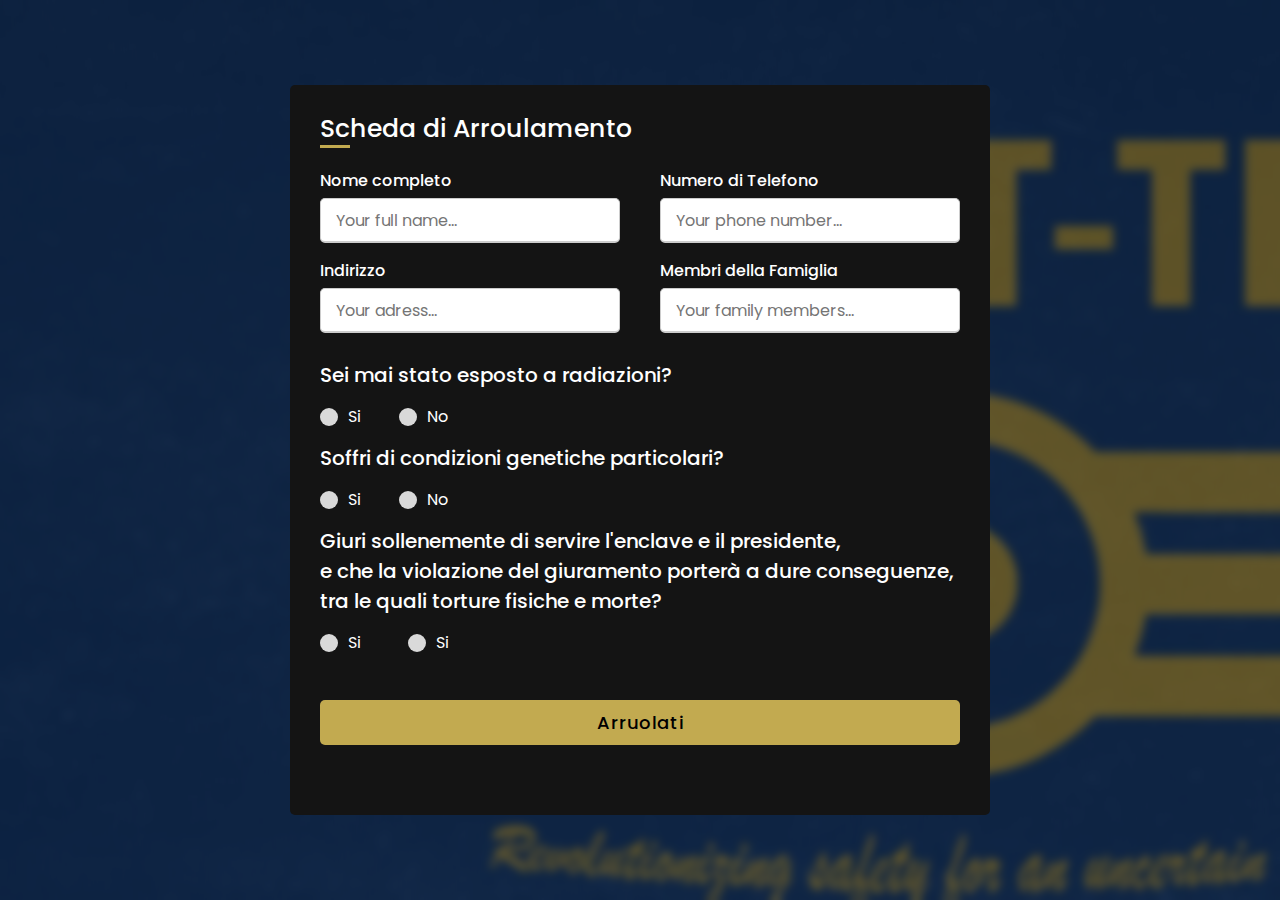
<file: arruolamento/arruolamento.html>
<!DOCTYPE html>
<html lang="en">

<head>
    <meta charset="UTF-8">
    <meta http-equiv="X-UA-Compatible" content="IE=edge">
    <meta name="viewport" content="width=device-width, initial-scale=1.0">
    <title>CHELONI - Arroulamento</title>
    <link rel="stylesheet" href="./arruolamento.css">
    <link rel="shortcut icon" href="../Screenshot (81).png" type="image/x-icon">
</head>

<body>

    <div class="container">
        <div class="title">Scheda di Arroulamento</div>
        <form action="#">
            <div class="user-details">
                <div class="input-box">
                    <span class="details">Nome completo</span>
                    <input type="text" placeholder="Your full name..." required>
                </div>
                <div class="input-box">
                    <span class="details">Numero di Telefono</span>
                    <input type="text" placeholder="Your phone number..." required>
                </div>
                <div class="input-box">
                    <span class="details">Indirizzo</span>
                    <input type="text" placeholder="Your adress..." required>
                </div>
                <div class="input-box">
                    <span class="details">Membri della Famiglia</span>
                    <input type="text" placeholder="Your family members..." required>
                </div>
            </div>
            <div class="question-section">
                <input type="radio" name="question1" id="dot-1">
                <input type="radio" name="question1" id="dot-2">
                <span class="question-title">Sei mai stato esposto a radiazioni?</span>
                <div class="radios">
                    <label for="dot-1">
                        <span class="dot one"></span>
                        <span class="answer">Si</span>
                    </label>
                    <label for="dot-2">
                        <span class="dot two"></span>
                        <span class="answer">No</span>
                    </label>
                </div>
                <input type="radio" name="question2" id="dot-3">
                <input type="radio" name="question2" id="dot-4">
                <span class="question-title">Soffri di condizioni genetiche particolari?</span>
                <div class="radios">
                    <label for="dot-3">
                        <span class="dot three"></span>
                        <span class="answer">Si</span>
                    </label>
                    <label for="dot-4">
                        <span class="dot four"></span>
                        <span class="answer">No</span>
                    </label>
                </div>
                <input type="radio" name="question3" id="dot-5">
                <input type="radio" name="question3" id="dot-6">
                <span class="question-title">Giuri sollenemente di servire l'enclave e il presidente, 
                    <br> e che la violazione del giuramento porterà a dure conseguenze, 
                    <br> tra le quali torture fisiche e morte?</span>
                <div class="radios">
                    <label for="dot-5">
                        <span class="dot five"></span>
                        <span class="answer">Si</span>
                    </label>
                    <label for="dot-6">
                        <span class="dot six"></span>
                        <span class="answer">Si</span>
                    </label>
                </div>
            </div>
            <div class="button">
                <input type="submit" value="Arruolati">
            </div>
        </form>
    </div>

</body>

</html>
</file>
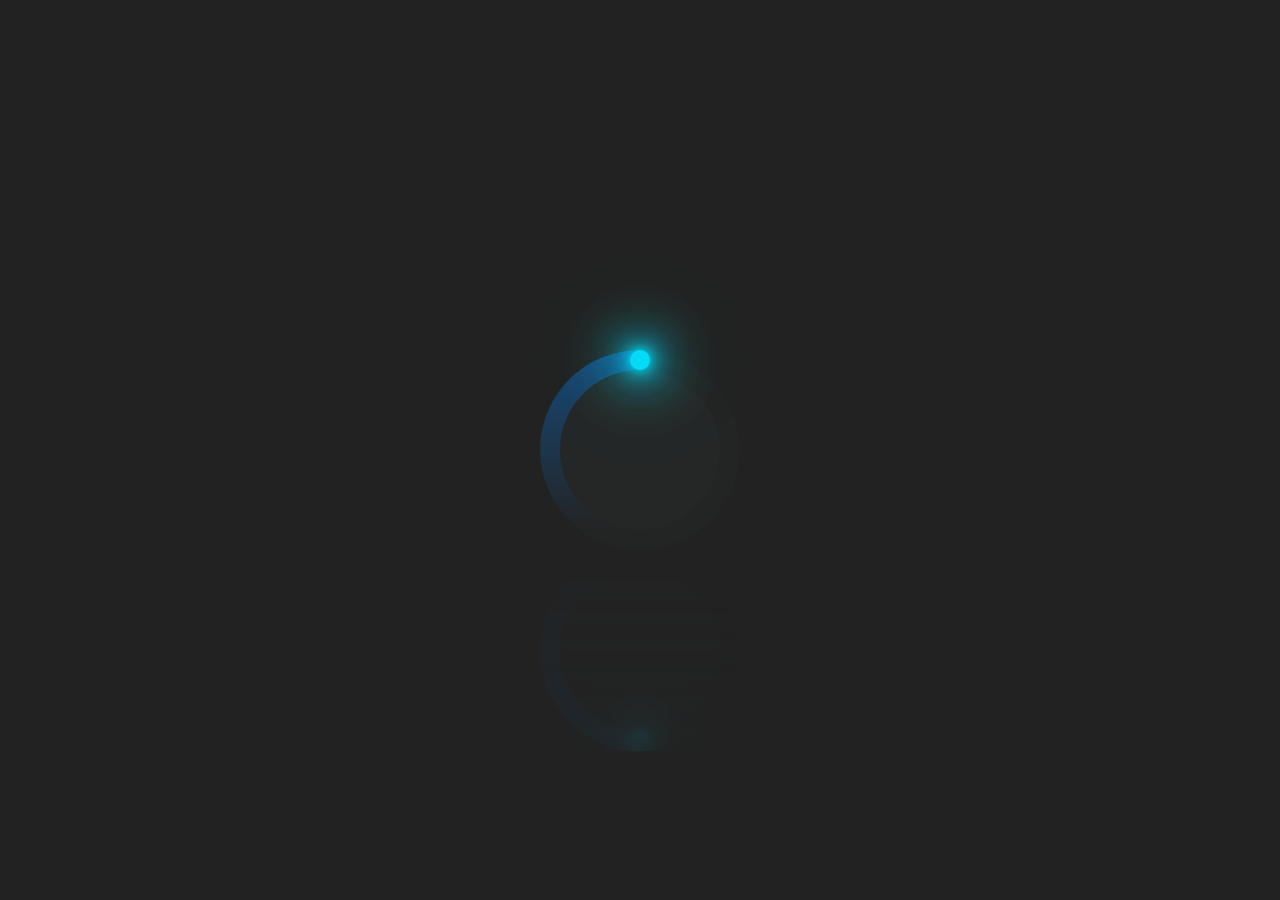
<file: contact/contactload.html>
<!DOCTYPE html>
<html lang="en">

<head>
    <meta charset="UTF-8">
    <meta http-equiv="X-UA-Compatible" content="IE=edge">
    <meta name="viewport" content="width=device-width, initial-scale=1.0">
    <title>CHELONI - Contact</title>
    <link rel="stylesheet" href="./contactload.css" />
    <link rel="shortcut icon" href="../Screenshot (81).png" type="image/x-icon">
</head>

<body>

    <script>
        setTimeout(function() {
            window.location.href = "./contact.html";
        }, 3000);
    </script>

    <div class="container">
        <div class="loader">
            <span></span>
        </div>
    </div>

</body>

</html>
</file>
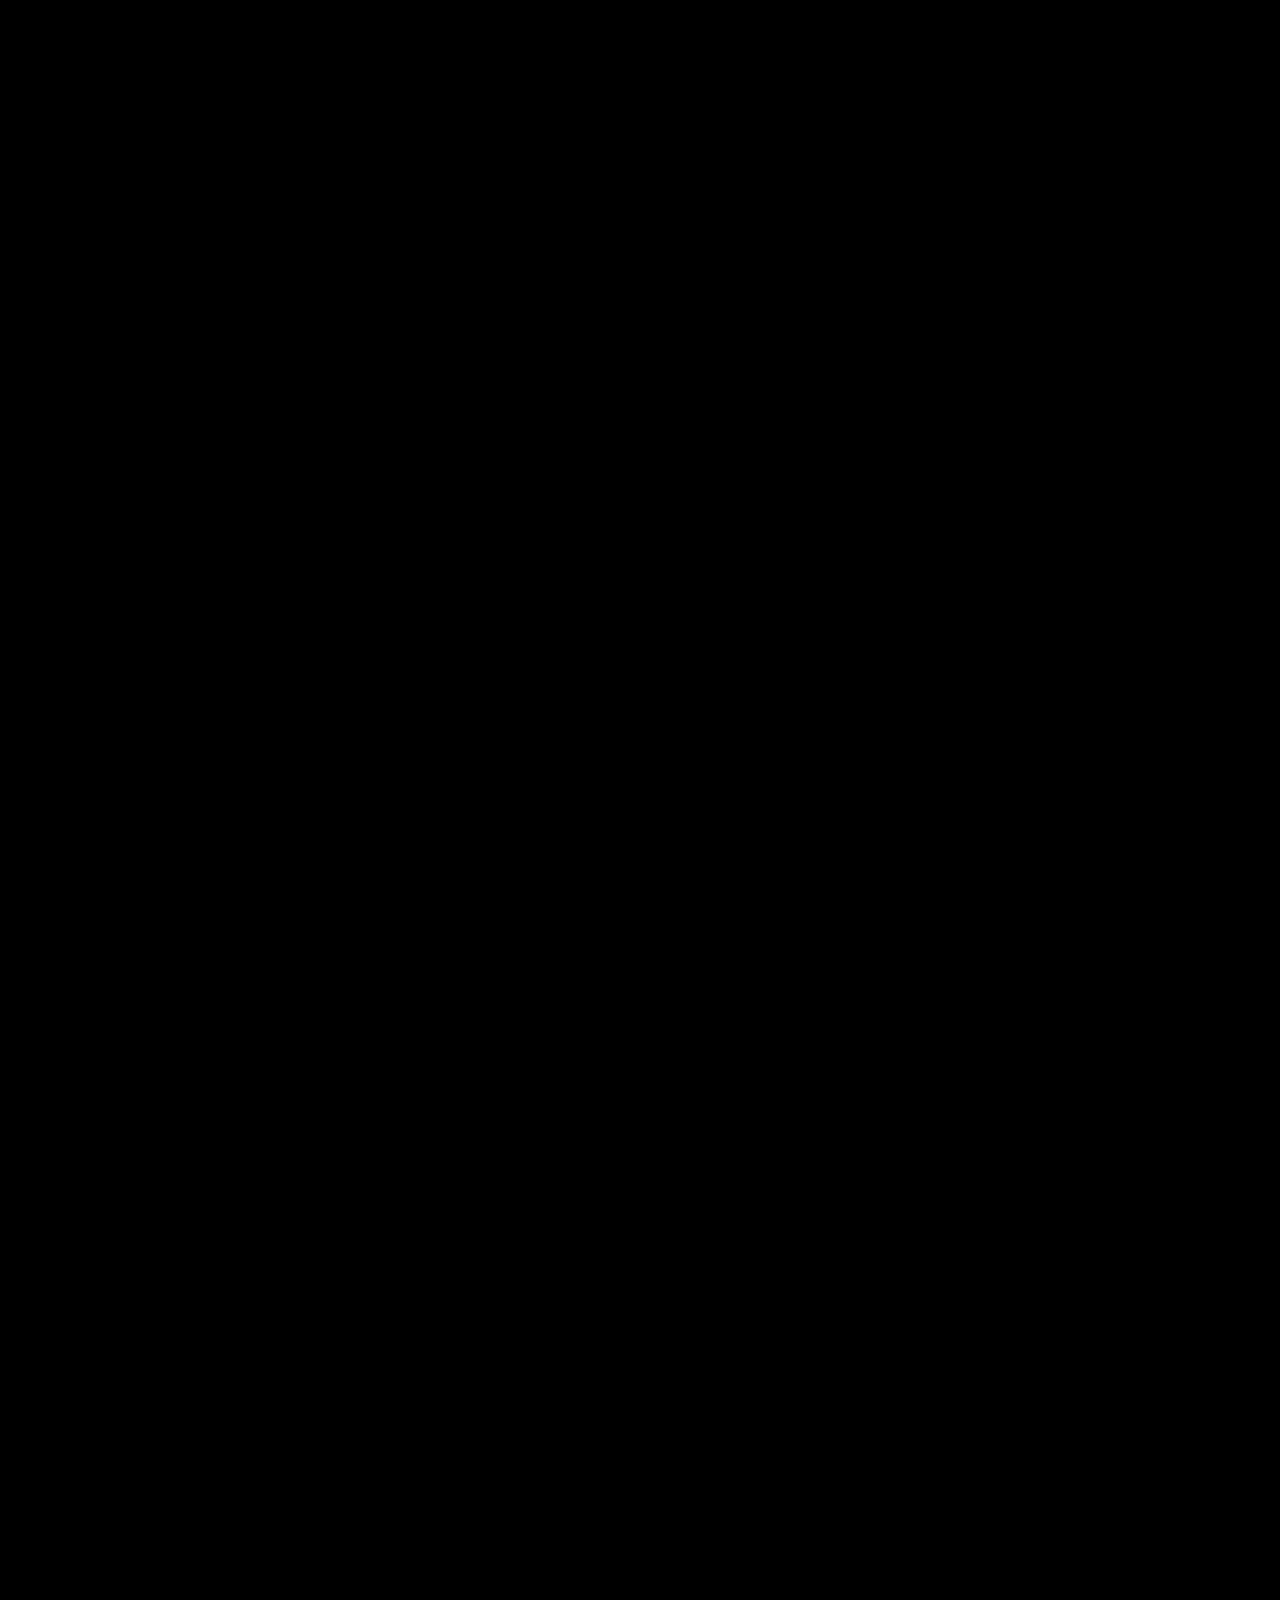
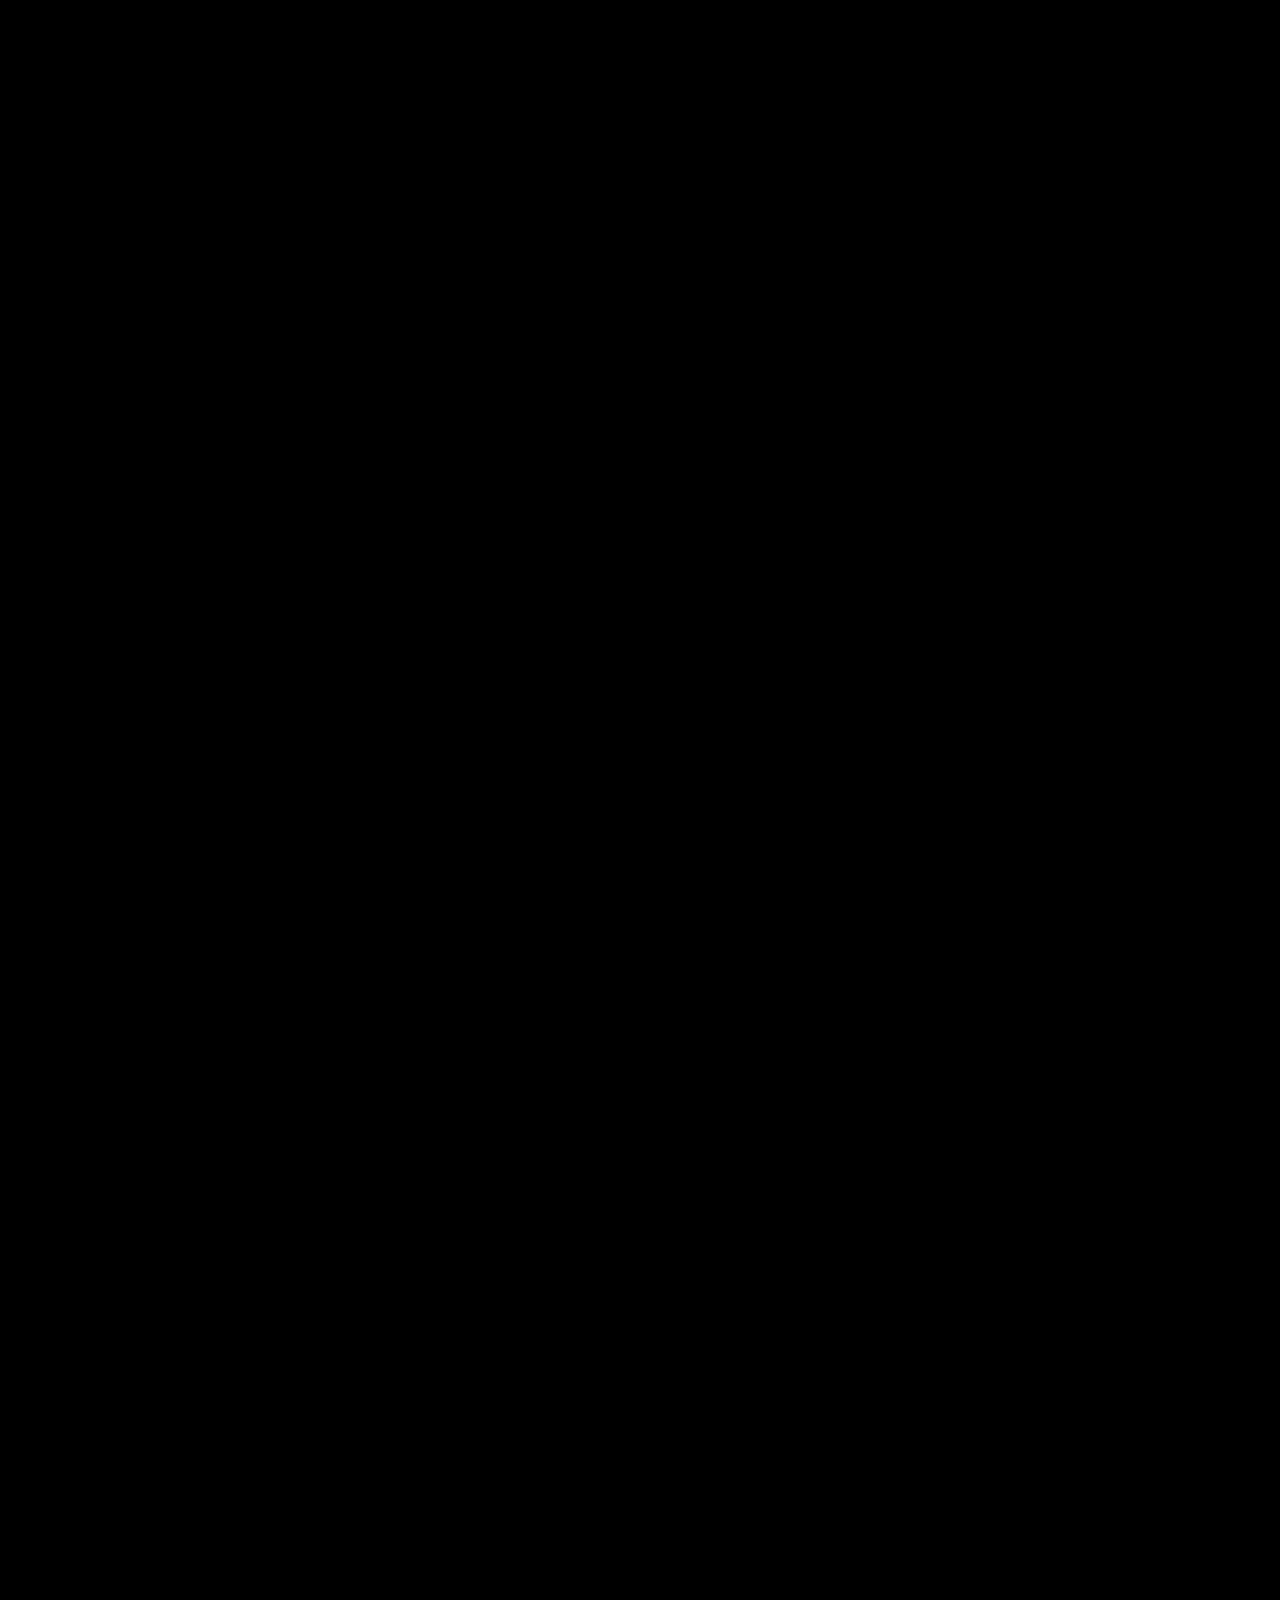
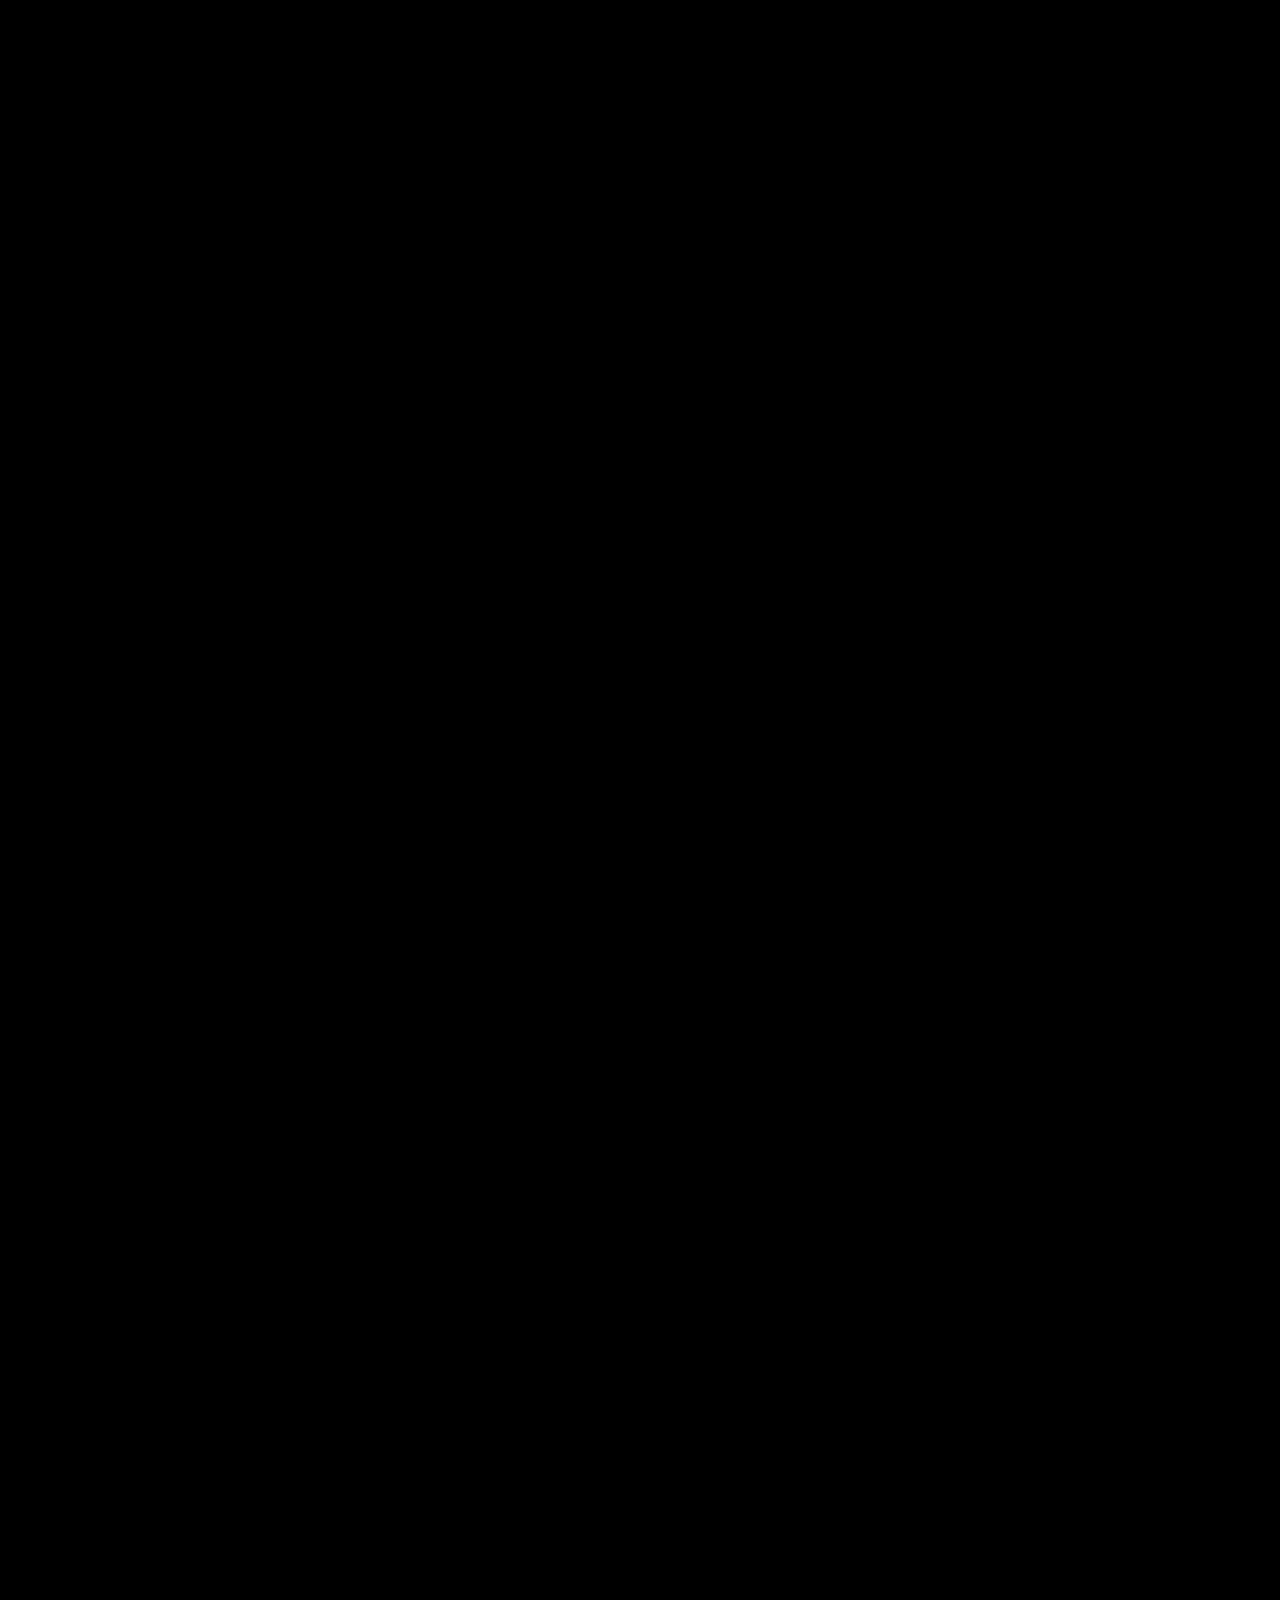
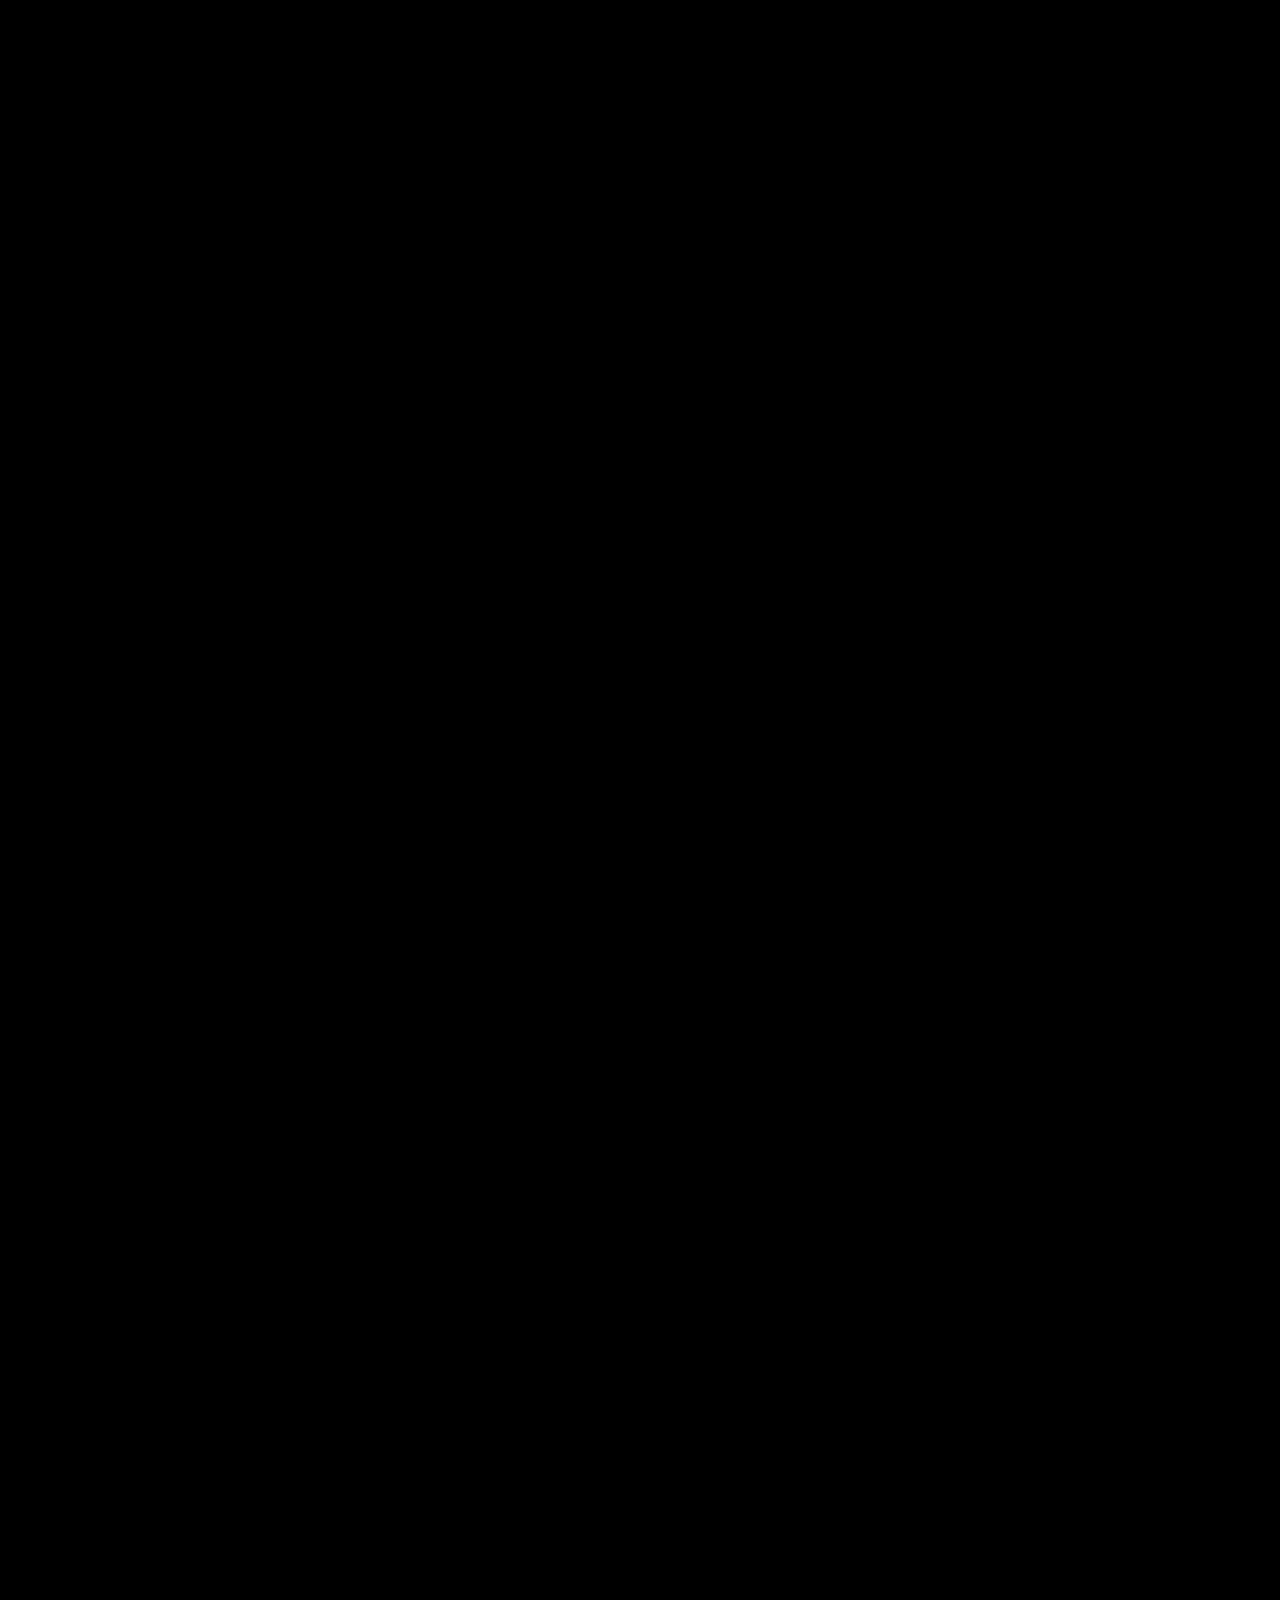
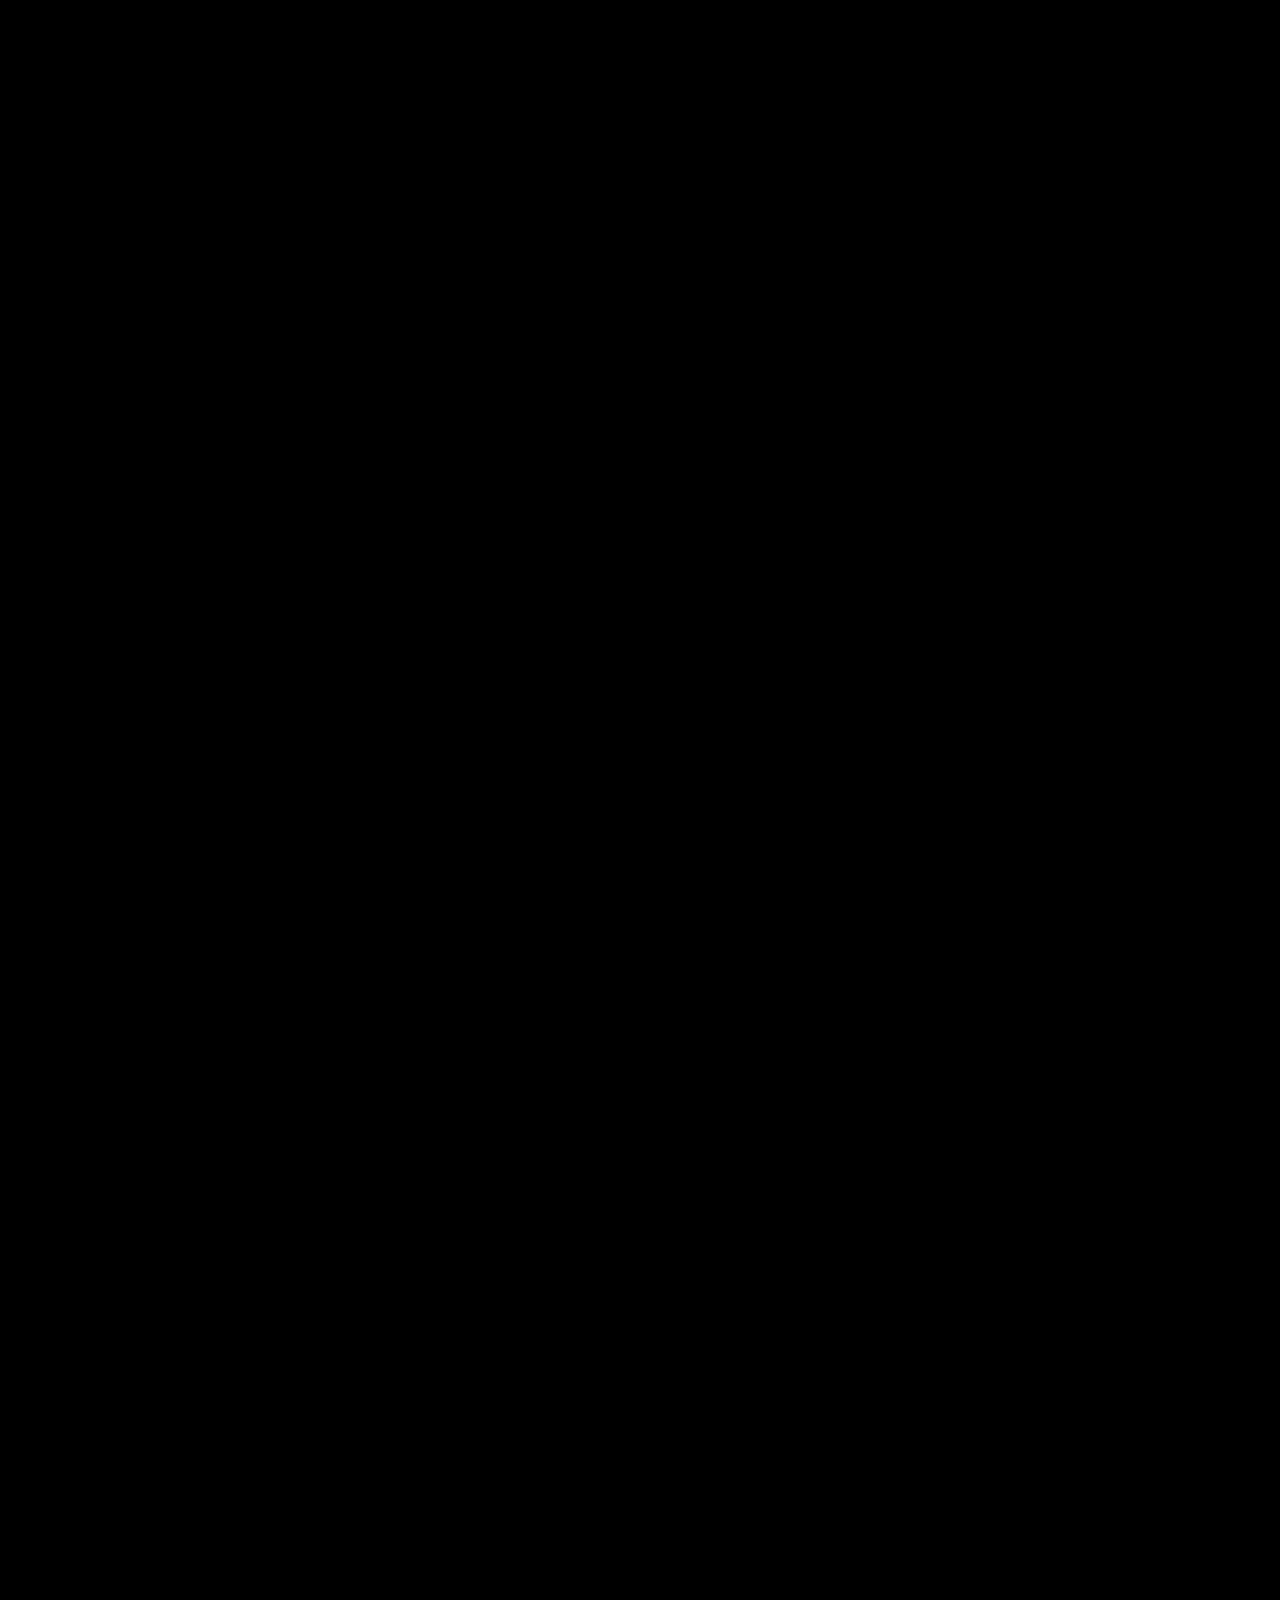
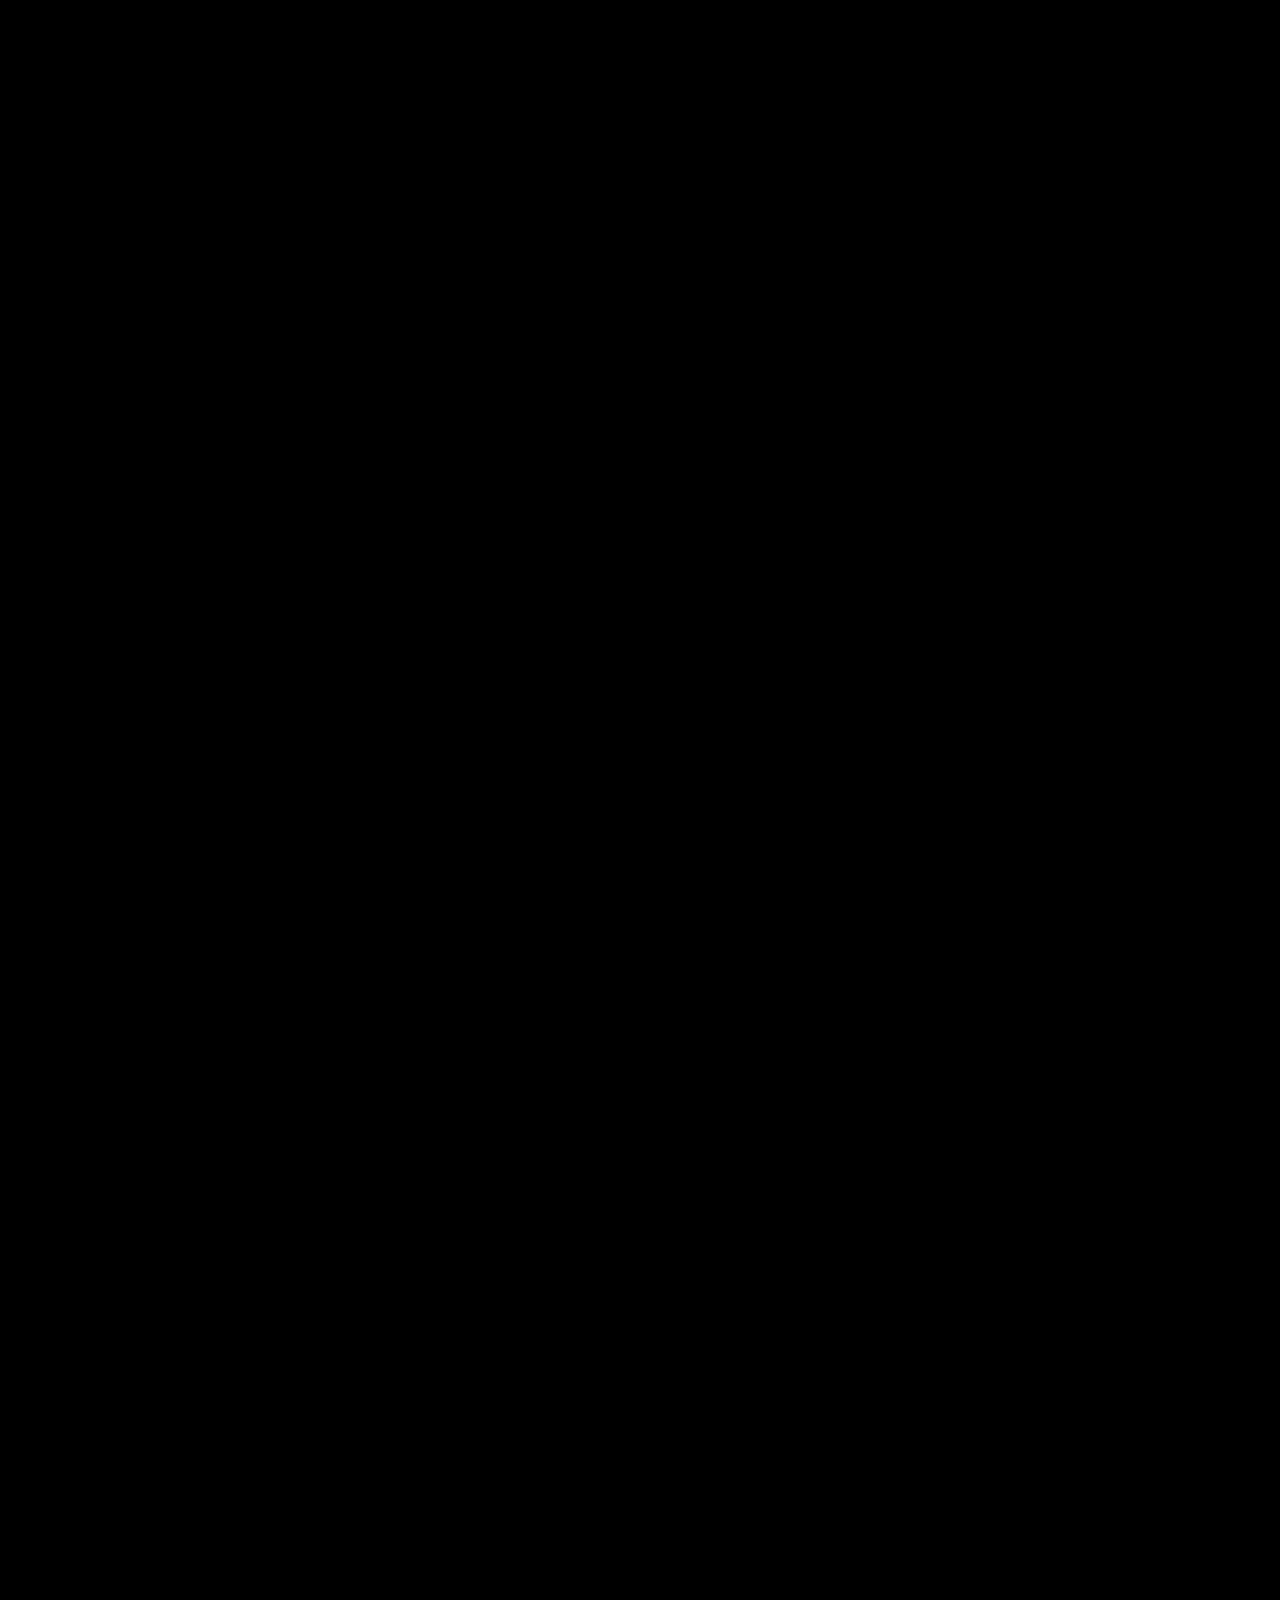
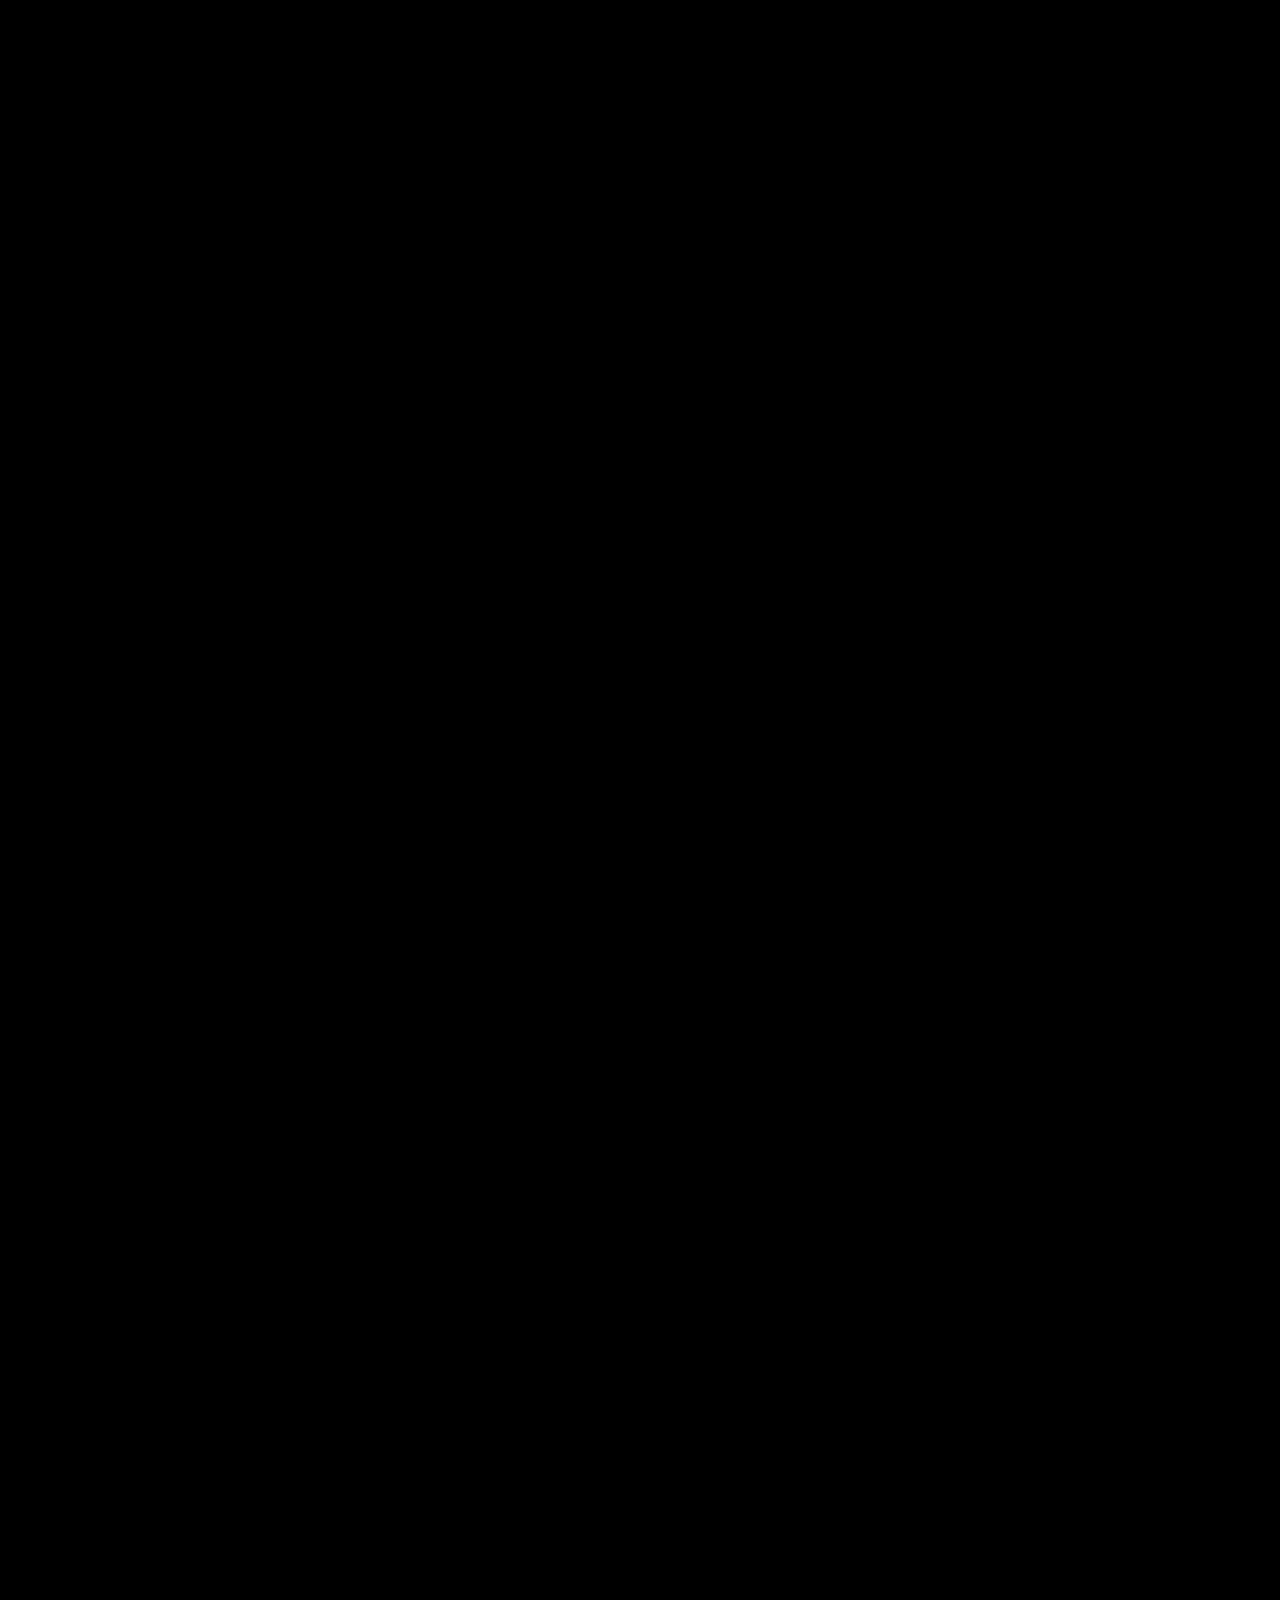
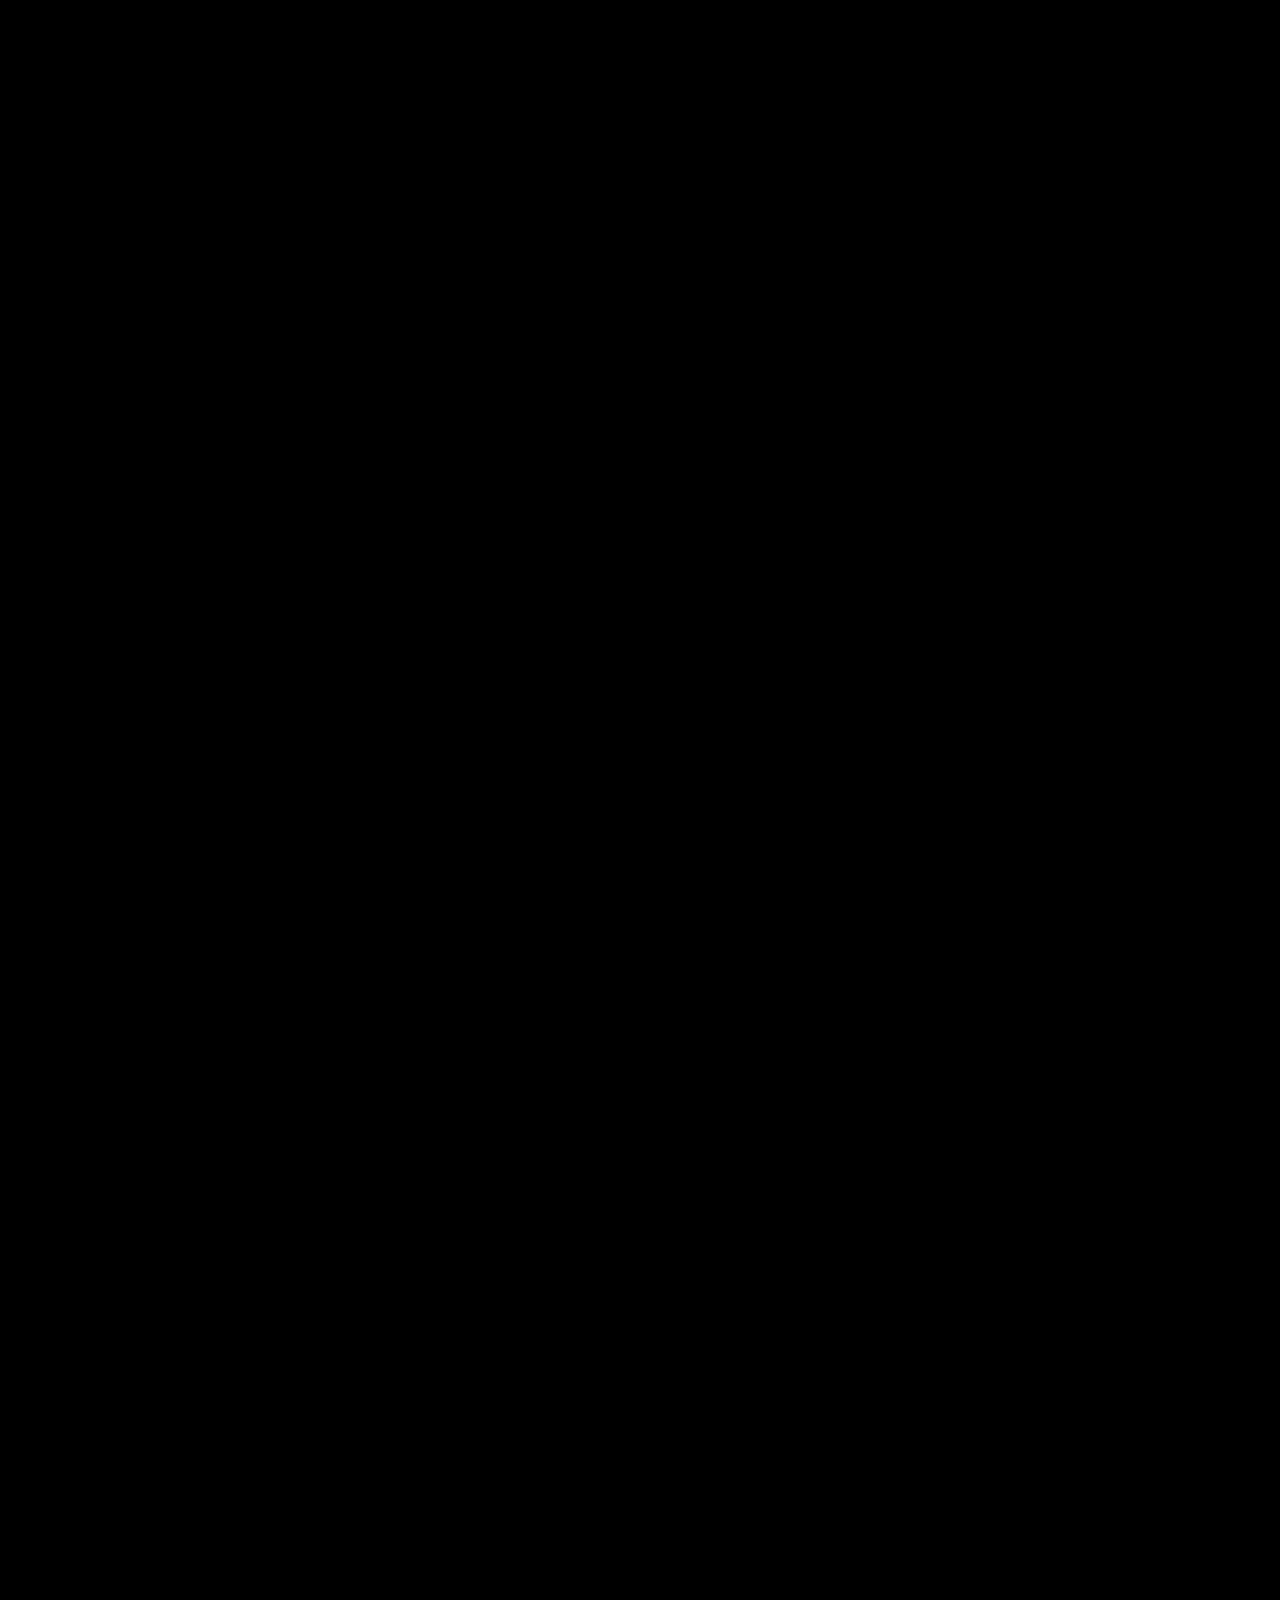
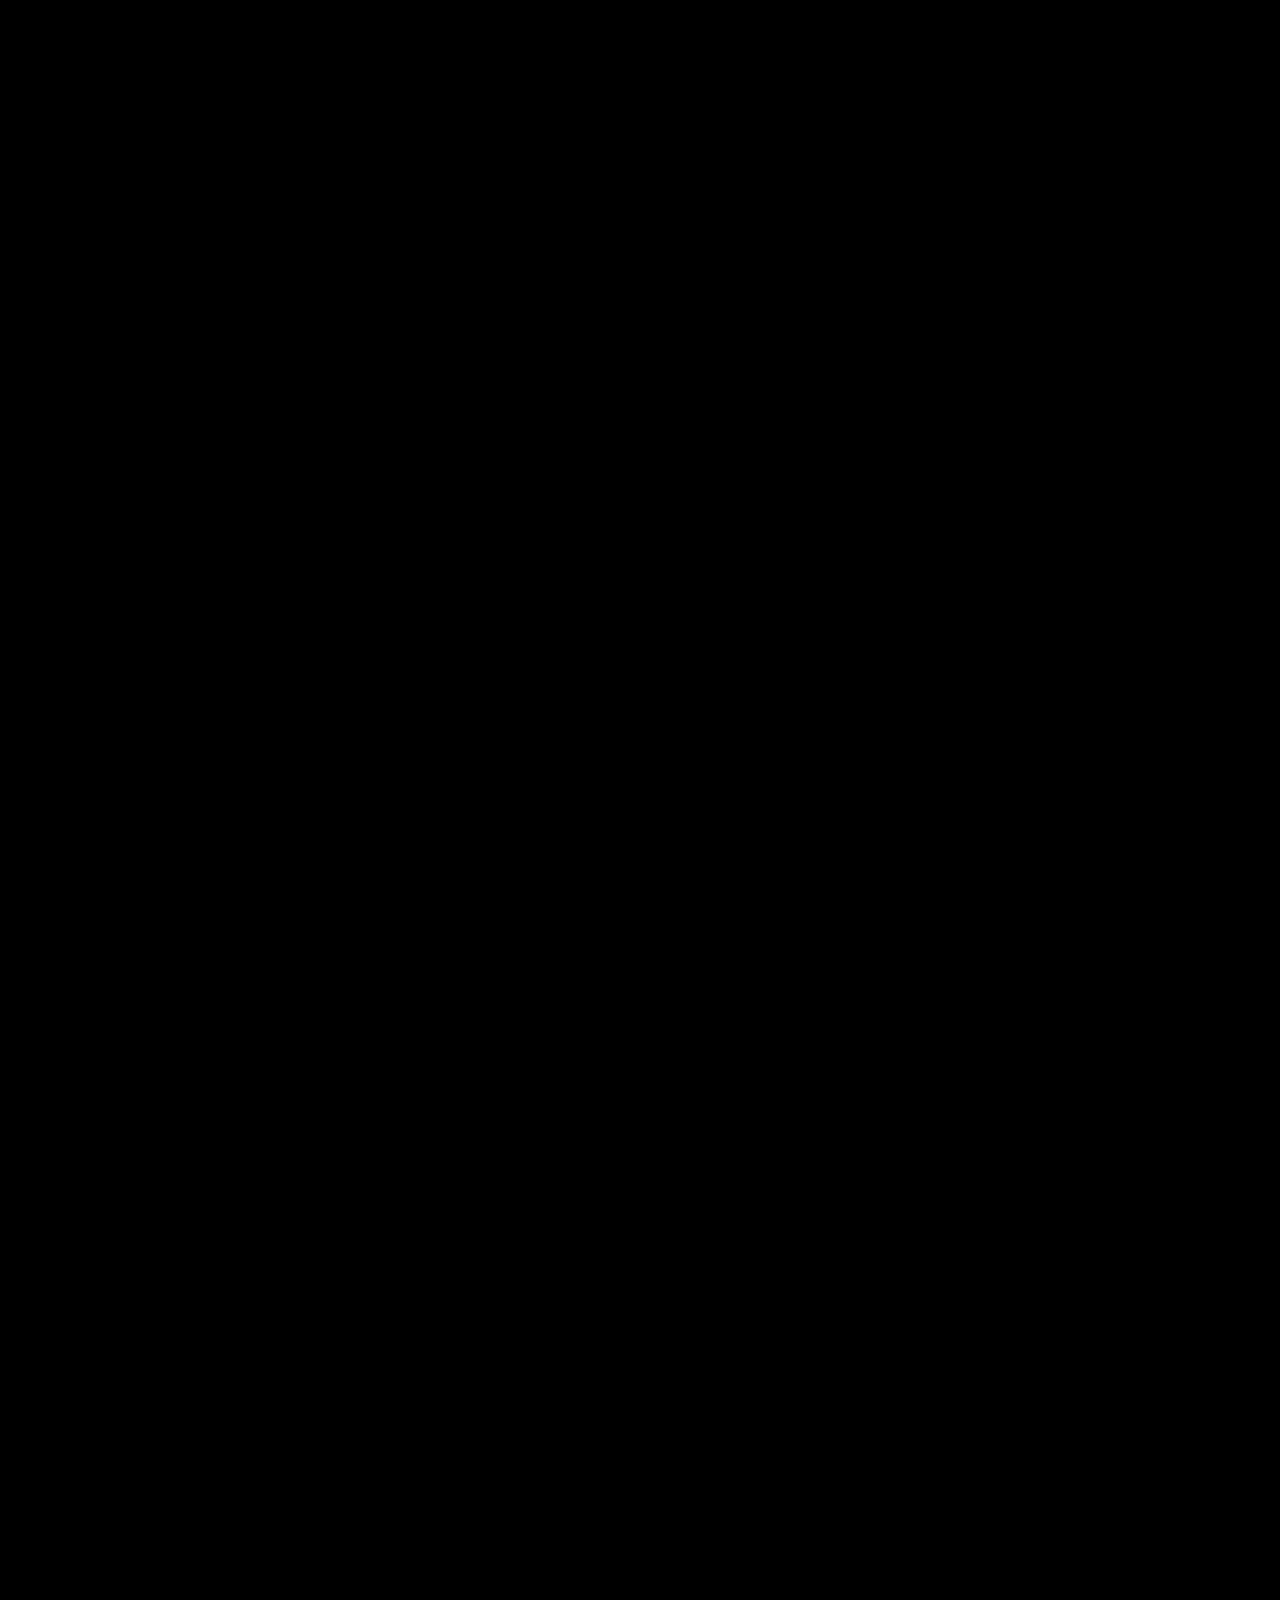
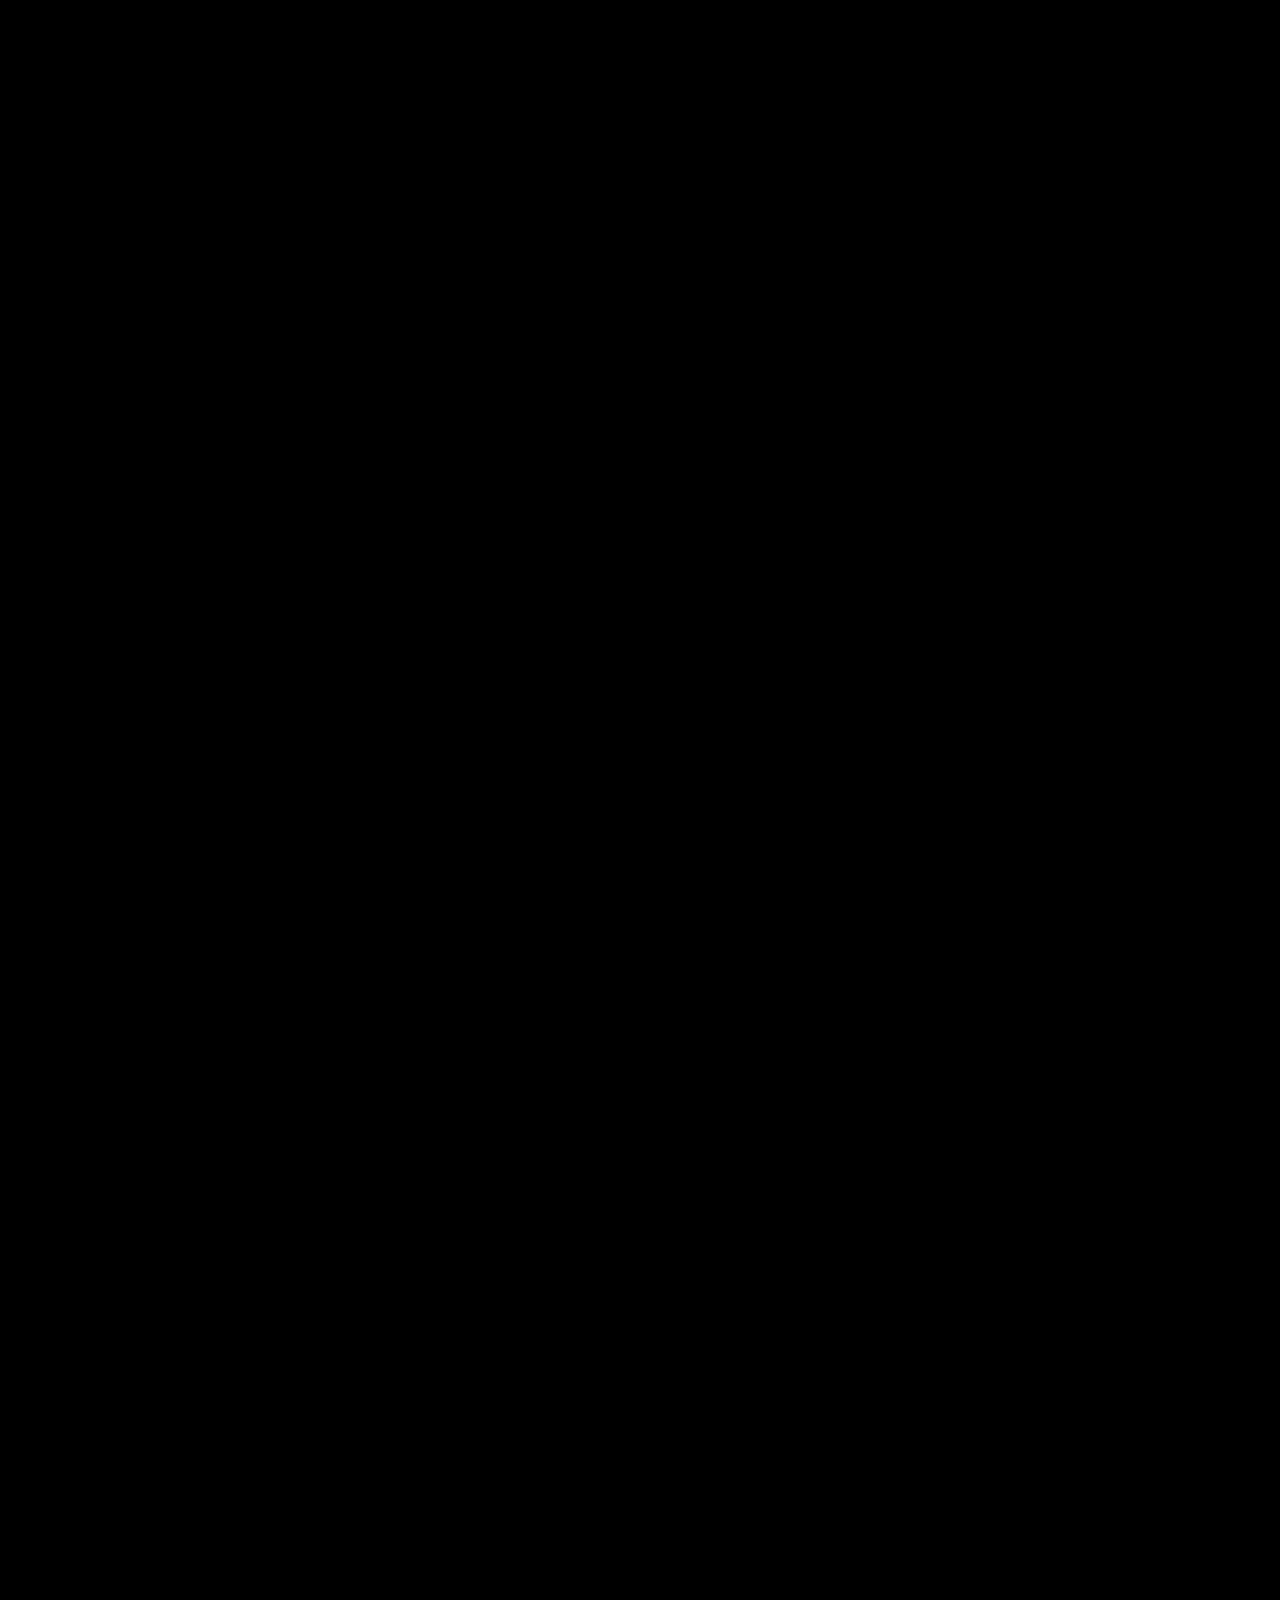
<file: credits/credits.html>
<!DOCTYPE html>
<html lang="en">

<head>
    <meta charset="UTF-8">
    <meta http-equiv="X-UA-Compatible" content="IE=edge">
    <meta name="viewport" content="width=device-width, initial-scale=1.0">
    <title>CHELONI - Credits</title>
    <link rel="stylesheet" href="./credits.css">
    <link rel="shortcut icon" href="../Screenshot (81).png" type="image/x-icon">
</head>

<body>

    <div class="fade"></div>

    <section class="credits">
        <div class="crawl">
            <div class="title">
                <h1>CREDITS</h1>
                <h2>Cheloni Website</h2>
            </div>

            <p>Programmer | Gabriele Ottiglio
                <br> Designer | Gabriele Ottiglio, Francesco Calin, Tullio D'Emilio
                <br> Video editing | Tullio D'Emilio
                <br> Attore principale | Francesco Calin
                <br> Soggetto del sito | Cheloni alias Francesco Calin
                <br> Spunti Artistici | Tullio D'Emilio, Francesco Calin
                <br> Materiale audio | Tullio D'Emilio
                <br> Materiale video | Tullio D'Emilio</p>

            <p>Presso | Discord Leanland
                <br> Colori | Gabriele Ottiglio, Tullio D'Emilio
                <br> Giocatore di scacchi | Simone Restante alias il Fero
                <br> Fallout content | Francesco Calin
                <br> Immagini Cheloniane | Tullio D'Emilio
                <br> Animazioni | Gabriele Ottiglio
                <br> Contatti linkati | Francesco Calin
                <br> Comparse | Laurence Megahid
                <br> Immagini Fallout | Francesco Calin
                <br> Linguaggi usati | HTML, CSS, JAVASCRIPT
                <br> Framework usati | SCSS, VANILLA JS
                <br> Sito iniziato il | 28mag 2022
                <br> Ore impiegate | circa 20 ore
                <br> Caffè americani bevuti | 6</p>

            <p>Tastiera usata per programmare | Logitech MX
                <br> Mouse usato | Logitech G502
                <br> Controlli più usati | CTRL-Z CTRL-X
                <br> WPM medi | 103
                <br> WPM massimi | 122
                <br> WPM minimi | 21
                <br> Sito più utilizzato | PX to REM coverter
                <br> Altri siti | Spotify, MDN Dev, FindColor, StackOverflow
                <br> Siti tecnici | SCSS official, VANILLA JS framework
                <br> Supporter | Gabriele Ottiglio, Laurence Megahid, Tullio D'Emilio
                <br> Come si fa nei grandi libri | Ringrazio i miei familiari per avermi supportato
                <br> A cura di Gabriele Ottiglio in onore dell'unico e inimitabile Cheloni
                <br>----------------------------------------------------------------------------
                <br> Copyright ©2022 All rights reserved | CHELONI Official Site</p>
        </div>
    </section>

</body>

</html>
</file>
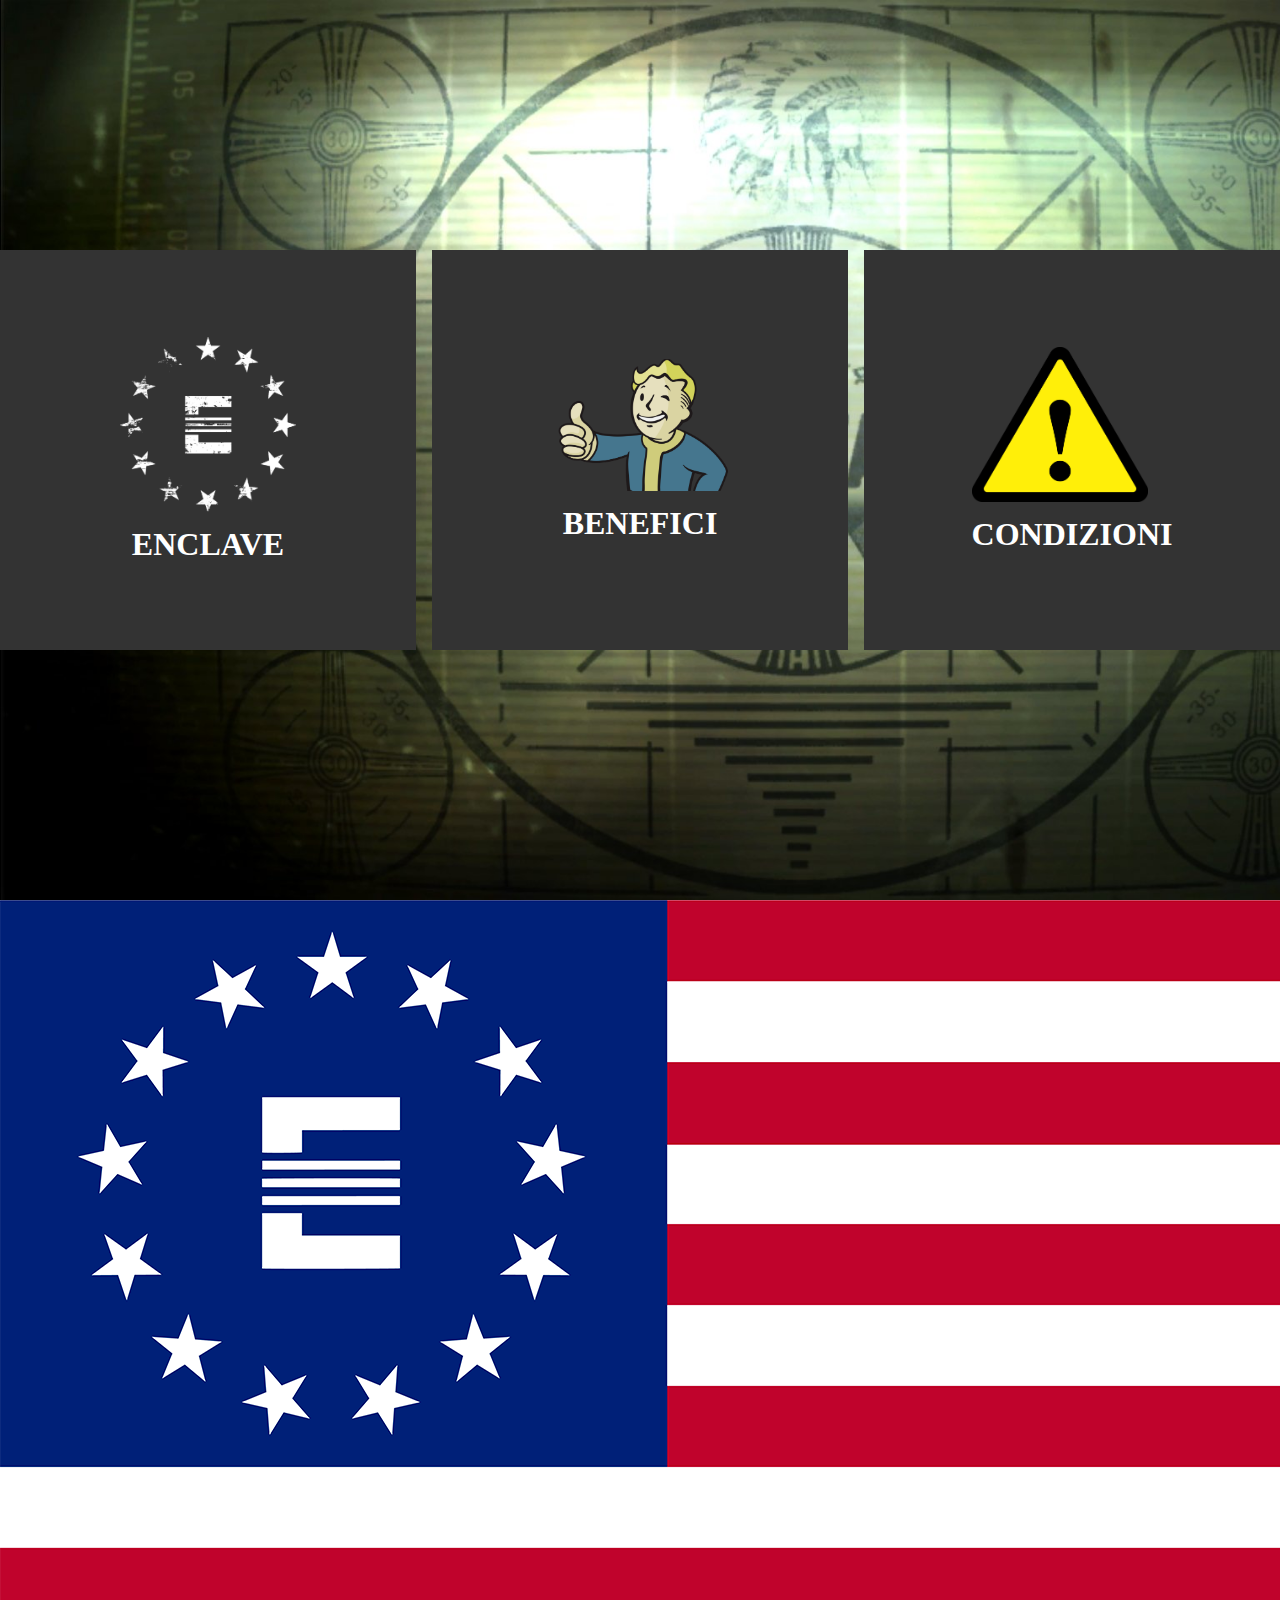
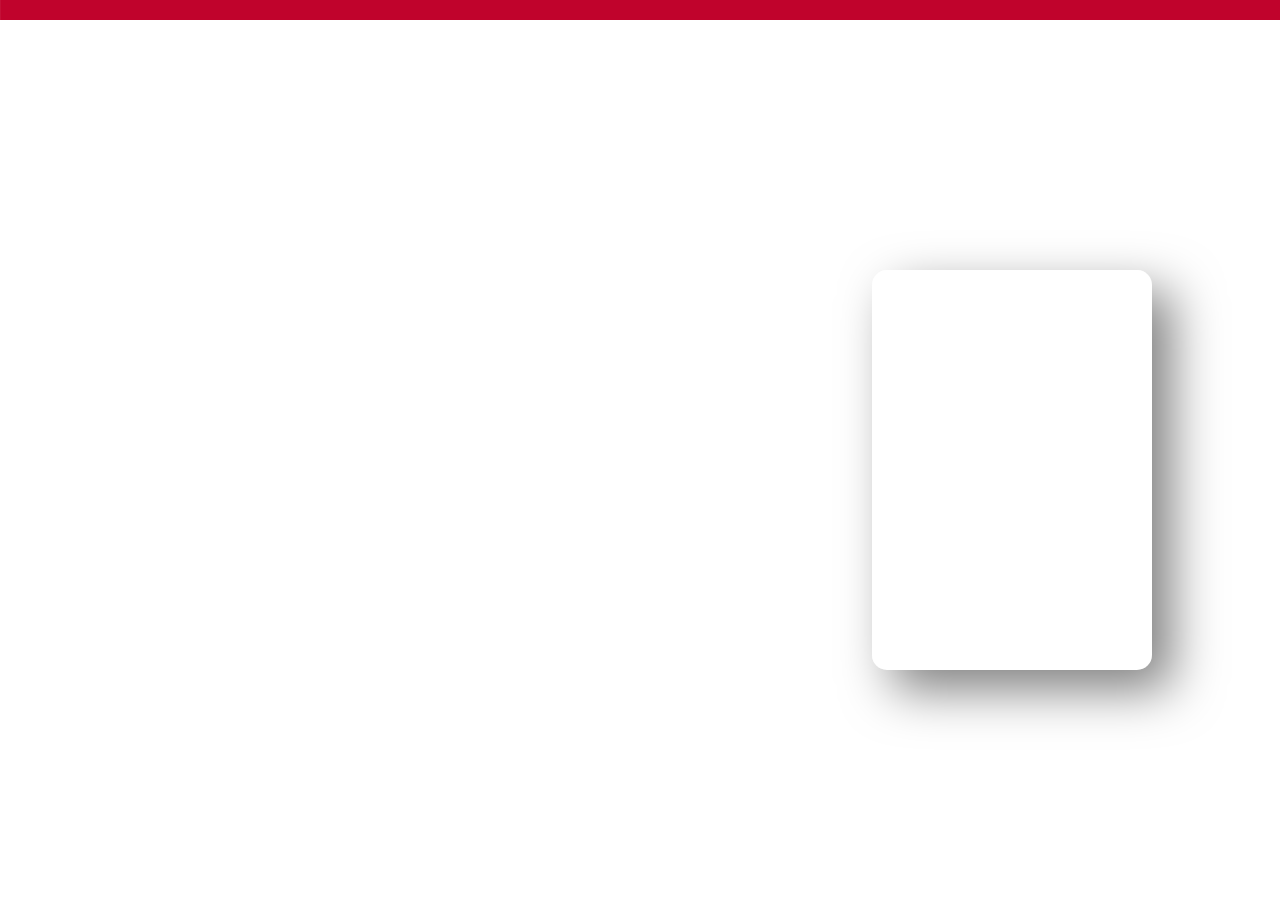
<file: fallout/fallout.html>
<!DOCTYPE html>
<html lang="en">

<head>
    <meta charset="UTF-8">
    <meta http-equiv="X-UA-Compatible" content="IE=edge">
    <meta name="viewport" content="width=device-width, initial-scale=1.0">
    <title>CHELONI - Fallout</title>
    <link rel="stylesheet" href="./fallout.css">
    <script src="https://ajax.googleapis.com/ajax/libs/jquery/3.6.0/jquery.min.js"></script>
    <link rel="shortcut icon" href="../Screenshot (81).png" type="image/x-icon">
</head>

<body>



    <div class="first-div" id="paralax">
        <div class="container">
            <div class="card">
                <div class="face face1">
                    <div class="content">
                        <img src="./fallout.png">
                        <h3>ENCLAVE</h3>
                    </div>
                </div>
                <div class="face face2">
                    <div class="content">
                        <p>Noi siamo l’<strong>Enclave</strong>. In un mondo che rischia la distruzione nucleare,
                            <br> rappresentiamo l’unica speranza per il futuro dell’umanità. Siamo il governo
                            <br> e la forza militare degli Stati Uniti, e serviamo direttamente il Presidente.
                            <br> Siamo l’organizzazione più avanzata tecnologicamente al mondo, e vogliamo che <strong>TU</strong>, proprio tu,
                            <br> entri a far parte dei nostri ranghi. Soltanto con il tuo aiuto potremo ricostruire un mondo
                            <br> distrutto e trasformarlo nel vero sogno americano.</p>
                    </div>
                </div>
            </div>
            <div class="card">
                <div class="face face1">
                    <div class="content">
                        <img src="./benifici (2).png">
                        <h3>BENEFICI</h3>
                    </div>
                </div>
                <div class="face face2">
                    <div class="content">
                        <p>1) Sopravvivenza <strong>GARANTITA</strong> in caso di guerra nucleare*
                            <br>2) Alloggio in una delle nostre numerose basi avanzate
                            <br>3) 3 pasti al giorno
                            <br>4) Possibilità di salvare <strong>2 membri</strong> della famiglia**
                            <br>5) Accesso ad armi e tecnologie avanzate***
                            <br> *La sopravvivenza è garantita solo se l’allenamento per entrare a far parte dell’Enclave è stato completato
                            <br> **I membri salvati si dovranno sottoporre a lavori forzati. Se si rifiuteranno di farlo, verranno cacciati e/o uccisi, e subirai pesanti conseguenze
                            <br> ***L’accesso ai vari armamenti non è immediato, ma dipende bensì dal rango ottenuto.</p>
                    </div>
                </div>
            </div>
            <div class="card">
                <div class="face face1">
                    <div class="content">
                        <img src="./condizioni (1).png">
                        <h3>CONDIZIONI</h3>
                    </div>
                </div>
                <div class="face face2">
                    <div class="content">
                        <p>Dedicherai la tua intera vita all’<strong>Enclave</strong> e al <strong>Presidente degli Stati Uniti</strong>.
                            <br> Tutti i tuoi beni verranno confiscati e diventeranno proprietà dell’Enclave.
                            <br> Rinuncerai alla tua famiglia e ai tuoi amici, così come rinuncerai a tutti i tuoi sogni.
                            <br> Accetterai tutti gli ordini ricevuti dai tuoi ufficiali, <strong>senza fare domande</strong>.</p>
                    </div>
                </div>
            </div>
        </div>
    </div>

    <div class="second-div"></div>

    <div class="third-div">
        <div class="container2">
            <div class="card2">
                <div class="content">
                    <h1>2077</h1>
                    <h2>Warning</h2>
                    <p><span class="warning">UNA VOLTA ARRUOLATO NELL’ENCLAVE, NON POTRAI PIÙ USCIRE</span>
                        <br> GRAZIE PER AVER CONTRIBUITO AL FUTURO DELL’UMANITÀ GRAZIE PER AVER SCELTO L’ENCLAVE</p>
                    <a href="../arruolamento/arruolamento.html"><span>Arruolati</a></span>
                </div>
            </div>
        </div>
    </div>

    <script type="text/javascript" src="./vanilla-tilt.js"></script>
    <script src="./fallout.js"></script>
</body>

</html>
</file>
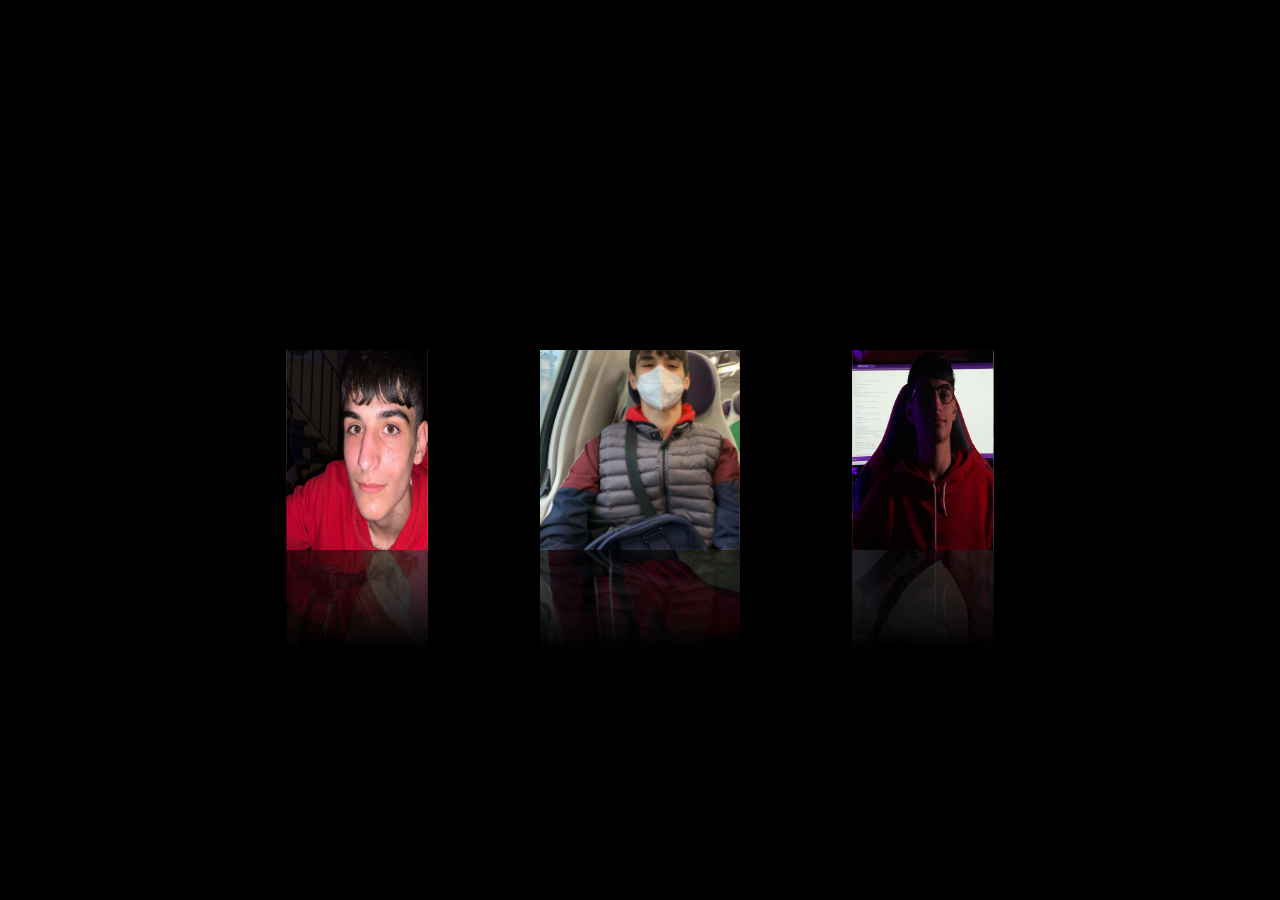
<file: foto section/carousel.html>
<!DOCTYPE html>
<html lang="en">

<head>
    <meta charset="UTF-8">
    <meta http-equiv="X-UA-Compatible" content="IE=edge">
    <meta name="viewport" content="width=device-width, initial-scale=1.0">
    <title>CHELONI - Foto</title>
    <link rel="stylesheet" href="./style.css">
    <link rel="shortcut icon" href="../Screenshot (81).png" type="image/x-icon">
</head>

<body>


    <div class="container">
        <div class="box">
            <span style="--i:1;"><img id="img1" src="../Cheloni Foto/cheloni1.jpg" alt="cheloni1" onclick="resize(this);"></span>
            <span style="--i:2;"><img id="img2" src="../Cheloni Foto/cheloni2.jpeg" alt="cheloni2" onclick="resize(this);"></span>
            <span style="--i:3;"><img id="img3" src="../Cheloni Foto/cheloni3.jpeg" alt="cheloni3" onclick="resize(this);"></span>
            <span style="--i:4;"><img id="img4" src="../Cheloni Foto/cheloni4.jpeg" alt="cheloni4" onclick="resize(this);"></span>
            <span style="--i:5;"><img id="img5" src="../Cheloni Foto/cheloni5.jpeg" alt="cheloni5" onclick="resize(this);"></span>
            <span style="--i:6;"><img id="img6" src="../Cheloni Foto/cheloni6.jpeg" alt="cheloni6" onclick="resize(this);"></span>
            <span style="--i:7;"><img id="img7" src="../Cheloni Foto/cheloni7.jpeg" alt="cheloni7" onclick="resize(this);"></span>
            <span style="--i:8;"><img id="img8" src="../Cheloni Foto/cheloni8.jpeg" alt="cheloni8" onclick="resize(this);"></span>
        </div>
    </div>

    <script src="./main.js"></script>
</body>

</html>
</file>
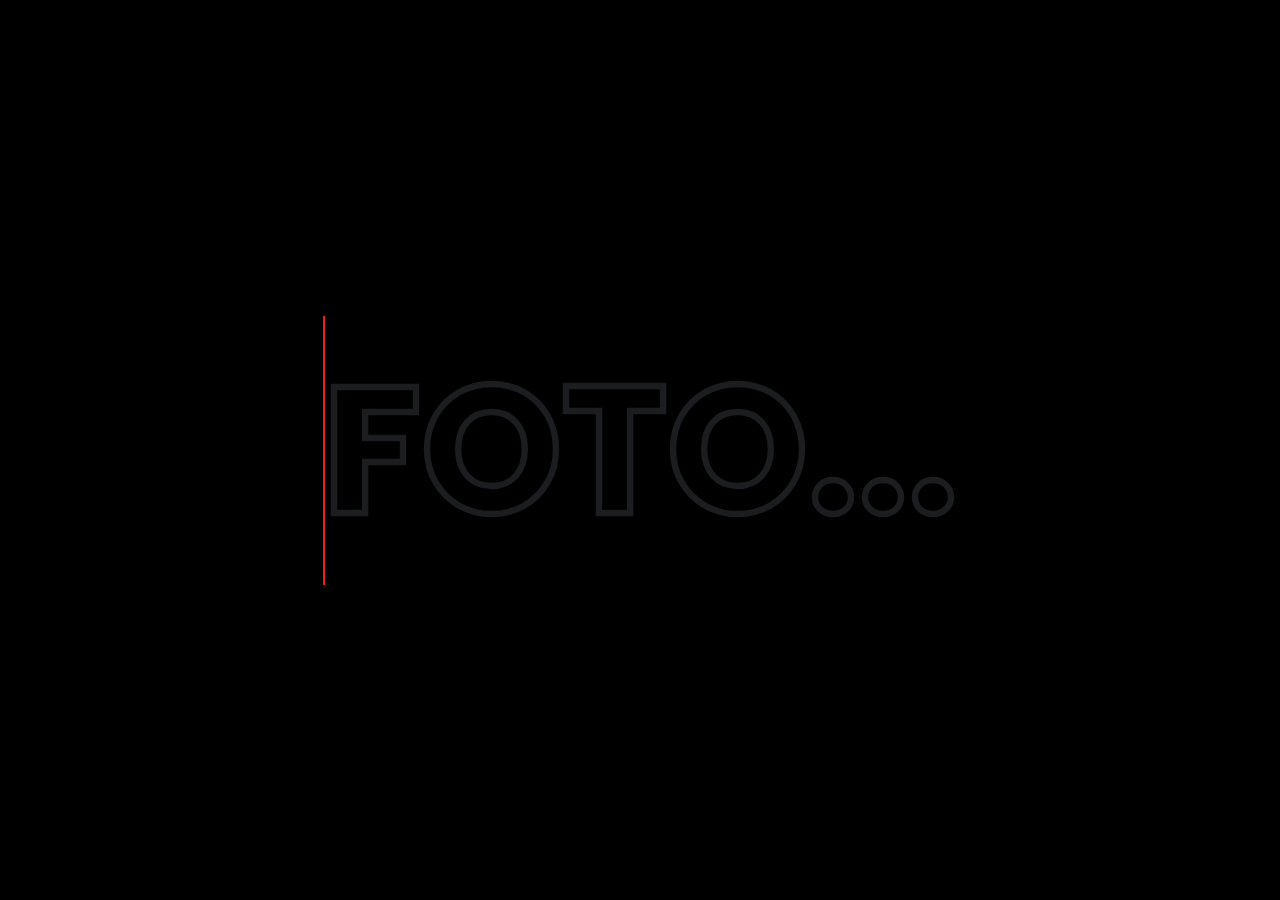
<file: foto section/foto.html>
<!DOCTYPE html>
<html lang="en">

<head>
    <meta charset="UTF-8">
    <meta http-equiv="X-UA-Compatible" content="IE=edge">
    <meta name="viewport" content="width=device-width, initial-scale=1.0">
    <title>CHELONI - Foto</title>
    <link rel="stylesheet" href="./foto.css">
    <link rel="shortcut icon" href="../Screenshot (81).png" type="image/x-icon">
</head>

<body>

    <script>
        setTimeout(function() {
            window.location.href = "./carousel.html";
        }, 6020);
    </script>

    <h2 data-text="Foto...">Foto...</h2>

</body>

</html>
</file>
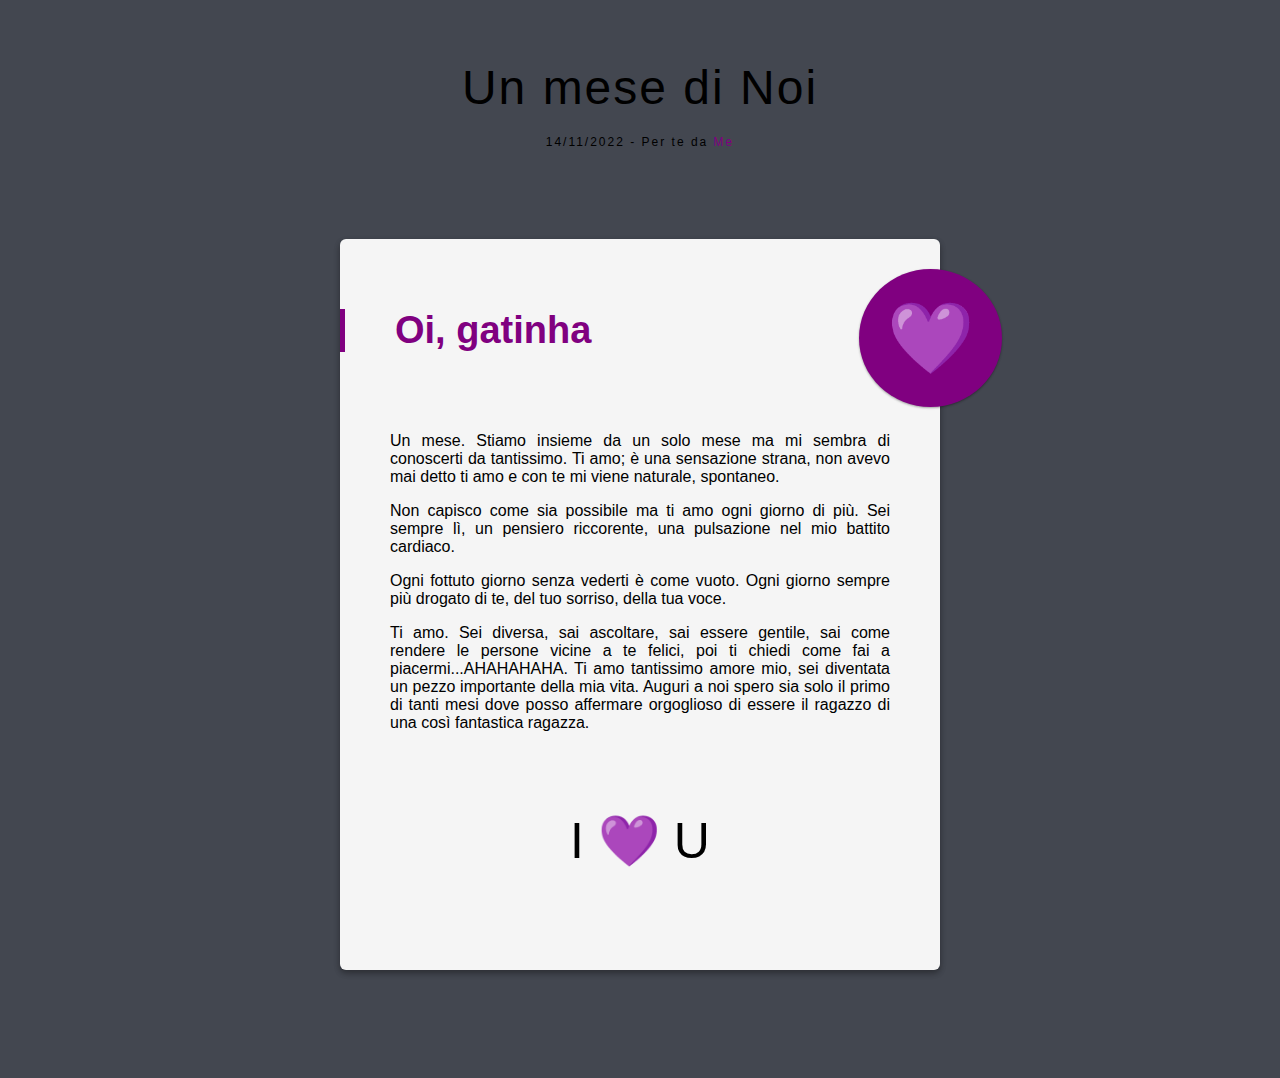
<file: Letter/letter.html>
<!DOCTYPE html>
<html lang="en">

<head>
    <meta charset="UTF-8">
    <meta http-equiv="X-UA-Compatible" content="IE=edge">
    <meta name="viewport" content="width=device-width, initial-scale=1.0">
    <title>X AMORE - ...</title>
    <link rel="shortcut icon" href="../icone-de-coeur-violet-1.png" type="image/x-icon">
    <style>
        body {
            background-color: #434750;
            font-family: 'Roboto', sans-serif;
            font-size: 16px;
            color: #000;
            -webkit-font-smoothing: antialiased;
            -moz-osx-font-smoothing: grayscale;
        }
        
        .container {
            display: flex;
            justify-content: center;
            margin: 0 15px;
        }
        
        .main-title {
            display: flex;
            flex-direction: column;
            justify-content: center;
            align-items: center;
            margin: 60px 0;
            letter-spacing: 2px;
        }
        
        .main-title h1 {
            font-size: 48px;
            font-weight: 100;
            margin: 0;
        }
        
        .main-title span {
            margin-top: 20px;
            font-size: 12px;
        }
        
        .gustavo {
            color: purple;
        }
        
        .card {
            position: relative;
            background-color: whitesmoke;
            max-width: 600px;
            border-radius: 6px;
            margin: 30px 0px 100px 0px;
            box-shadow: 0 3px 6px rgba(0, 0, 0, 0.16), 0 3px 6px rgba(0, 0, 0, 0.23);
        }
        
        .title {
            border-left: 5px solid purple;
        }
        
        .card h1 {
            margin: 70px 50px 30px;
            font-size: 38px;
            color: purple;
        }
        
        .heart-box {
            position: absolute;
            top: 30px;
            right: -62px;
            background-color: purple;
            display: inline-flex;
            font-size: 70px;
            color: #FFF;
            padding: 28px;
            border-radius: 50%;
            box-shadow: 0 1px 3px rgba(0, 0, 0, 0.12), 0 1px 2px rgba(0, 0, 0, 0.24);
        }
        
        .text {
            margin: 80px 50px 30px;
            text-align: justify;
        }
        
        .footer {
            display: flex;
            justify-content: center;
            font-size: 50px;
            margin-bottom: 50px;
        }
        
        .footer .heart {
            color: #ed2553;
            font-size: 45px;
        }
        
        @media screen and (max-width: 756px) {
            .main-title {
                margin-bottom: 10px;
            }
            .main-title h1 {
                font-size: 26px;
            }
            .main-title span {
                margin-top: 10px;
            }
            .card h1 {
                margin-top: 62px;
                margin-left: 45px;
            }
            .heart-box {
                font-size: 50px;
                padding: 26px;
                right: -50px;
            }
            .text {
                margin-left: 45px;
            }
        }
    </style>
</head>

<body>
    <div class='main-title'>
        <h1>Un mese di Noi</h1>
        <span>14/11/2022 - Per te da <span class='gustavo'>Me</span></span>
    </div>

    <div class='container'>
        <div class='card'>
            <div class='title'>
                <h1>Oi, gatinha</h1>
            </div>
            <div class='heart-box'>
                💜
            </div>
            <div class='text'>
                <section>
                    <p>Un mese. Stiamo insieme da un solo mese ma mi sembra di conoscerti da tantissimo. Ti amo; è una sensazione strana, non avevo mai detto ti amo e con te mi viene naturale, spontaneo.
                    </p>
                </section>
                <section>
                    <p>Non capisco come sia possibile ma ti amo ogni giorno di più. Sei sempre lì, un pensiero riccorente, una pulsazione nel mio battito cardiaco.
                    </p>
                </section>
                <section>
                    <p>Ogni fottuto giorno senza vederti è come vuoto. Ogni giorno sempre più drogato di te, del tuo sorriso, della tua voce.
                    </p>
                </section>
                <section>
                    <p>Ti amo. Sei diversa, sai ascoltare, sai essere gentile, sai come rendere le persone vicine a te felici, poi ti chiedi come fai a piacermi...AHAHAHAHA. Ti amo tantissimo amore mio, sei diventata un pezzo importante della mia vita. Auguri
                        a noi spero sia solo il primo di tanti mesi dove posso affermare orgoglioso di essere il ragazzo di una così fantastica ragazza.
                    </p>
                </section>
            </div>
            <div class='footer'>
                <p>I 💜 U</p>
            </div>
        </div>
    </div>
</body>

</html>
</file>
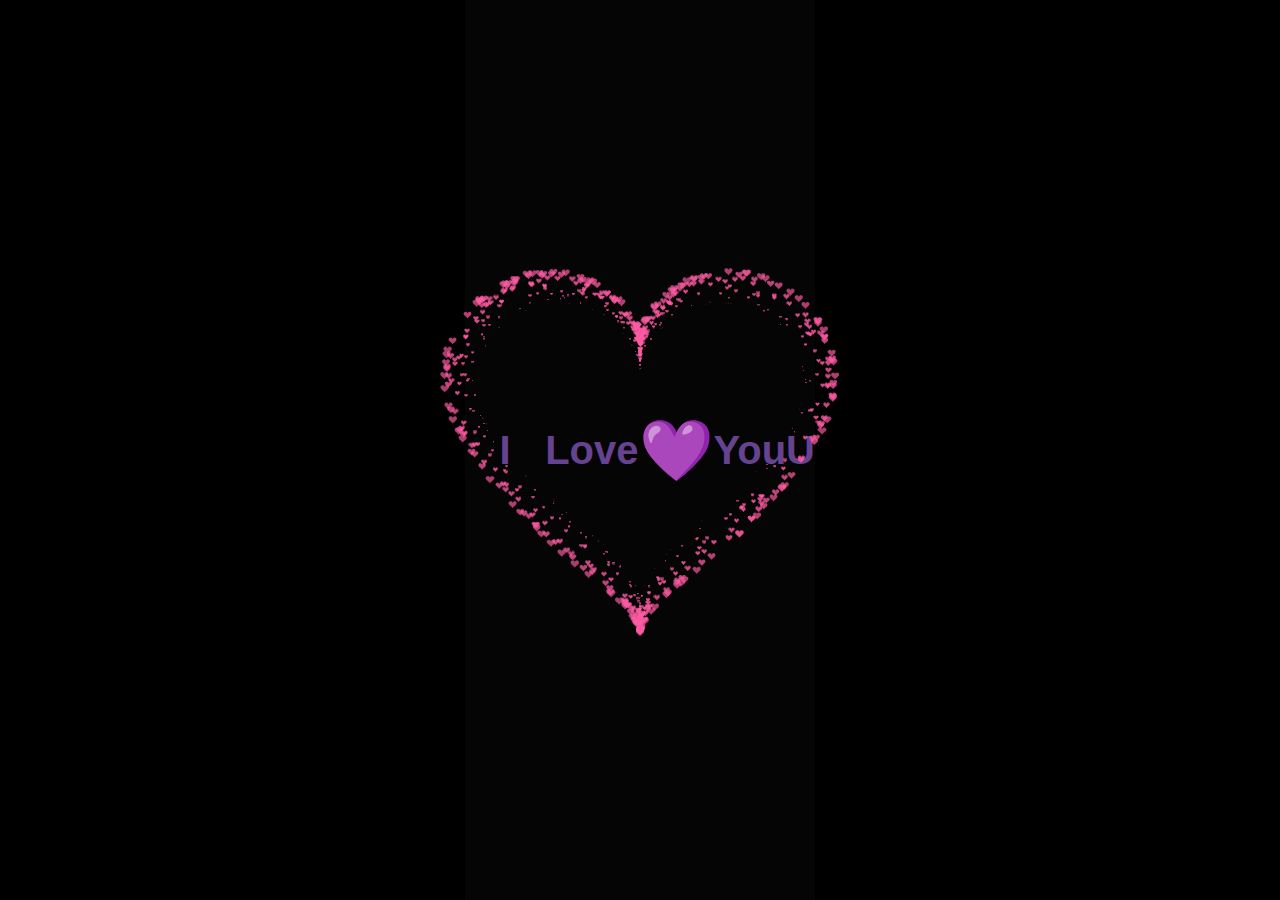
<file: Load Letter/loadlett.html>
<!DOCTYPE html>
<html lang="en">

<head>
    <meta charset="UTF-8">
    <meta http-equiv="X-UA-Compatible" content="IE=edge">
    <meta name="viewport" content="width=device-width, initial-scale=1.0">
    <title>X AMORE - ...</title>
    <link rel="shortcut icon" href="../icone-de-coeur-violet-1.png" type="image/x-icon">
    <style>
        html,
        body {
            height: 100%;
            padding: 0;
            margin: 0;
            background: #000;
            display: flex;
            justify-content: center;
            align-items: center;
        }
        
        .box {
            width: 100%;
            position: absolute;
            top: 50%;
            left: 50%;
            transform: translate(-50%, -50%);
            display: flex;
            flex-direction: column;
        }
        
        canvas {
            position: absolute;
            width: 100%;
            height: 100%;
        }
        
        #pinkboard {
            position: relative;
            margin: auto;
            height: 500px;
            width: 500px;
            animation: animate 1.3s infinite;
        }
        
        #pinkboard:before,
        #pinkboard:after {
            content: '';
            position: absolute;
            background: #FF5CA4;
            width: 100px;
            height: 160px;
            border-top-left-radius: 50px;
            border-top-right-radius: 50px;
        }
        
        #pinkboard:before {
            left: 100px;
            transform: rotate(-45deg);
            transform-origin: 0 100%;
            box-shadow: 0 14px 28px rgba(0, 0, 0, 0.25), 0 10px 10px rgba(0, 0, 0, 0.22);
        }
        
        #pinkboard:after {
            left: 0;
            transform: rotate(45deg);
            transform-origin: 100% 100%;
        }
        
        @keyframes animate {
            0% {
                transform: scale(1);
            }
            30% {
                transform: scale(.8);
            }
            60% {
                transform: scale(1.2);
            }
            100% {
                transform: scale(1);
            }
        }
        
        * {
            font-family: "Open Sans", sans-serif;
            margin: 0;
            padding: 0;
            box-sizing: border-box;
        }
        
        .container {
            display: flex;
            justify-content: center;
            align-items: center;
            height: 100vh;
            background: #050505;
        }
        
        .animation-container {
            width: 350px;
            display: flex;
            justify-content: center;
            align-items: center;
            font-size: 40px;
            font-weight: bold;
            color: #664390;
            animation: squeez 5s ease-in infinite;
        }
        
        .bar {
            width: 8px;
            height: 100px;
            border-radius: 4px;
            background-color: white;
        }
        
        .love-heart {
            color: red;
        }
        
        .letter-love {
            flex: 1;
            display: flex;
            justify-content: center;
            align-items: center;
        }
        
        .letter-love .love-text {
            display: flex;
            justify-content: center;
            align-items: center;
            animation: love-text 5s ease-in infinite;
        }
        
        .letter-love .love-heart {
            display: flex;
            justify-content: center;
            align-items: center;
            font-size: 60px;
            animation: love-heart 5s ease-in infinite;
        }
        
        .letter-you {
            flex: 1;
            display: flex;
            justify-content: center;
            align-items: center;
        }
        
        .letter-you .you-text {
            display: flex;
            justify-content: center;
            align-items: center;
            animation: you-text 5s ease-in infinite;
        }
        
        .letter-you .you-text-small {
            display: flex;
            justify-content: center;
            align-items: center;
            animation: you-text-small 5s ease-in infinite;
        }
        
        .letter-i {
            flex: 1;
            display: flex;
            justify-content: center;
            align-items: center;
            animation: letter-i 5s ease-in infinite;
        }
        
        .splash {
            width: 50px;
            height: 50px;
        }
        
        .splash .circle-out {
            display: flex;
            justify-content: center;
            align-items: center;
            width: 100%;
            height: 100%;
            background-color: #664390;
            border-radius: 50%;
        }
        
        .splash .circle-out .circle-in {
            width: calc(100% - 10px);
            height: calc(100% - 10px);
            background-color: #FFCA74;
            border-radius: 50%;
        }
        
        @keyframes squeez {
            0% {
                width: 350px;
                letter-spacing: 5px;
            }
            25% {
                width: 230px;
                letter-spacing: -5px;
            }
            26% {
                letter-spacing: 5px;
            }
            50% {
                width: 200px;
            }
            75% {
                width: 170px;
                letter-spacing: -5px;
            }
            100% {
                width: 100px;
                letter-spacing: 5px;
            }
        }
        
        @keyframes love-text {
            0% {
                width: 140px;
                opacity: 1;
                transform: scale(1, 1);
            }
            25% {
                width: 100px;
                opacity: 1;
                transform: scale(1, 1);
            }
            27%,
            100% {
                width: 0;
                opacity: 0;
                transform: scale(0, 0);
            }
        }
        
        @keyframes love-heart {
            0%,
            25% {
                width: 0;
                opacity: 0;
                transform: scale(0, 0);
                font-size: 60px;
            }
            27% {
                transform: scale(1.5, 1.5);
            }
            30% {
                width: 70px;
                opacity: 1;
                transform: scale(1, 1);
            }
            50% {
                transform: scale(1, 1);
                font-size: 60px;
            }
            53% {
                transform: scale(1.5, 1.5);
                font-size: 80px;
            }
            55% {
                width: 70px;
                opacity: 1;
                transform: scale(1, 1);
            }
            75% {
                width: 50px;
                transform: scale(1, 1);
            }
            77% {
                transform: scale(1.5, 1.5);
            }
            80% {
                transform: scale(1, 1);
                font-size: 70px;
            }
            100% {
                width: 100px;
                opacity: 1;
                transform: scale(1, 1);
                font-size: 80px;
            }
        }
        
        @keyframes you-text {
            0% {
                width: 90px;
                opacity: 1;
                transform: scale(1, 1);
            }
            25% {
                width: 80px;
                opacity: 1;
            }
            26% {
                width: 90px;
                opacity: 1;
            }
            50% {
                width: 80px;
                opacity: 1;
                transform: scale(1, 1);
            }
            53%,
            100% {
                width: 0;
                opacity: 0;
                transform: scale(0, 0);
            }
        }
        
        @keyframes you-text-small {
            0%,
            50% {
                width: 0;
                opacity: 0;
                transform: scale(0, 0);
            }
            53% {
                width: 80px;
                opacity: 1;
            }
            55% {
                transform: scale(1, 1);
            }
            75% {
                width: 50px;
                opacity: 1;
            }
            76%,
            100% {
                width: 0;
                opacity: 0;
            }
        }
        
        @keyframes letter-i {
            0%,
            75% {
                opacity: 1;
                display: flex;
                transform: scale(1, 1);
            }
            77%,
            100% {
                width: 0;
                opacity: 0;
                transform: scale(1, 1);
            }
        }
    </style>
</head>

<body>
    <div class="container">
        <!--   <div class="splash">
              <div class="circle-out">
                <div class="circle-in"></div>
              </div>
            </div> -->
        <div class="animation-container">

            <div class="letter-i letter"><span>I</span></div>
            <div class="letter-love letter">
                <div class="love-text love"><span>Love</span></div>
                <div class="love-heart love">💜</div>
            </div>
            <div class="letter-you letter">
                <div class="you-text"><span>You</span></div>
                <div class="you-text-small"><span>U</span></div>

            </div>
        </div>
    </div>
    <div class="box">
        <canvas id="pinkboard"></canvas>
    </div>

    <script>
        var settings = {
            particles: {
                length: 2000, // maximum amount of particles
                duration: 2, // particle duration in sec
                velocity: 100, // particle velocity in pixels/sec
                effect: -1.3, // play with this for a nice effect
                size: 13, // particle size in pixels
            },
        };
        /*
         * RequestAnimationFrame polyfill by Erik Möller
         */
        (function() {
            var b = 0;
            var c = ["ms", "moz", "webkit", "o"];
            for (var a = 0; a < c.length && !window.requestAnimationFrame; ++a) {
                window.requestAnimationFrame = window[c[a] + "RequestAnimationFrame"];
                window.cancelAnimationFrame = window[c[a] + "CancelAnimationFrame"] || window[c[a] + "CancelRequestAnimationFrame"]
            }
            if (!window.requestAnimationFrame) {
                window.requestAnimationFrame = function(h, e) {
                    var d = new Date().getTime();
                    var f = Math.max(0, 16 - (d - b));
                    var g = window.setTimeout(function() {
                        h(d + f)
                    }, f);
                    b = d + f;
                    return g
                }
            }
            if (!window.cancelAnimationFrame) {
                window.cancelAnimationFrame = function(d) {
                    clearTimeout(d)
                }
            }
        }());
        /*
         * Point class
         */
        var Point = (function() {
            function Point(x, y) {
                this.x = (typeof x !== 'undefined') ? x : 0;
                this.y = (typeof y !== 'undefined') ? y : 0;
            }
            Point.prototype.clone = function() {
                return new Point(this.x, this.y);
            };
            Point.prototype.length = function(length) {
                if (typeof length == 'undefined')
                    return Math.sqrt(this.x * this.x + this.y * this.y);
                this.normalize();
                this.x *= length;
                this.y *= length;
                return this;
            };
            Point.prototype.normalize = function() {
                var length = this.length();
                this.x /= length;
                this.y /= length;
                return this;
            };
            return Point;
        })();
        /*
         * Particle class
         */
        var Particle = (function() {
            function Particle() {
                this.position = new Point();
                this.velocity = new Point();
                this.acceleration = new Point();
                this.age = 0;
            }
            Particle.prototype.initialize = function(x, y, dx, dy) {
                this.position.x = x;
                this.position.y = y;
                this.velocity.x = dx;
                this.velocity.y = dy;
                this.acceleration.x = dx * settings.particles.effect;
                this.acceleration.y = dy * settings.particles.effect;
                this.age = 0;
            };
            Particle.prototype.update = function(deltaTime) {
                this.position.x += this.velocity.x * deltaTime;
                this.position.y += this.velocity.y * deltaTime;
                this.velocity.x += this.acceleration.x * deltaTime;
                this.velocity.y += this.acceleration.y * deltaTime;
                this.age += deltaTime;
            };
            Particle.prototype.draw = function(context, image) {
                function ease(t) {
                    return (--t) * t * t + 1;
                }
                var size = image.width * ease(this.age / settings.particles.duration);
                context.globalAlpha = 1 - this.age / settings.particles.duration;
                context.drawImage(image, this.position.x - size / 2, this.position.y - size / 2, size, size);
            };
            return Particle;
        })();
        /*
         * ParticlePool class
         */
        var ParticlePool = (function() {
            var particles,
                firstActive = 0,
                firstFree = 0,
                duration = settings.particles.duration;

            function ParticlePool(length) {
                // create and populate particle pool
                particles = new Array(length);
                for (var i = 0; i < particles.length; i++)
                    particles[i] = new Particle();
            }
            ParticlePool.prototype.add = function(x, y, dx, dy) {
                particles[firstFree].initialize(x, y, dx, dy);

                // handle circular queue
                firstFree++;
                if (firstFree == particles.length) firstFree = 0;
                if (firstActive == firstFree) firstActive++;
                if (firstActive == particles.length) firstActive = 0;
            };
            ParticlePool.prototype.update = function(deltaTime) {
                var i;

                // update active particles
                if (firstActive < firstFree) {
                    for (i = firstActive; i < firstFree; i++)
                        particles[i].update(deltaTime);
                }
                if (firstFree < firstActive) {
                    for (i = firstActive; i < particles.length; i++)
                        particles[i].update(deltaTime);
                    for (i = 0; i < firstFree; i++)
                        particles[i].update(deltaTime);
                }

                // remove inactive particles
                while (particles[firstActive].age >= duration && firstActive != firstFree) {
                    firstActive++;
                    if (firstActive == particles.length) firstActive = 0;
                }


            };
            ParticlePool.prototype.draw = function(context, image) {
                // draw active particles
                if (firstActive < firstFree) {
                    for (i = firstActive; i < firstFree; i++)
                        particles[i].draw(context, image);
                }
                if (firstFree < firstActive) {
                    for (i = firstActive; i < particles.length; i++)
                        particles[i].draw(context, image);
                    for (i = 0; i < firstFree; i++)
                        particles[i].draw(context, image);
                }
            };
            return ParticlePool;
        })();
        /*
         * Putting it all together
         */
        (function(canvas) {
            var context = canvas.getContext('2d'),
                particles = new ParticlePool(settings.particles.length),
                particleRate = settings.particles.length / settings.particles.duration, // particles/sec
                time;

            // get point on heart with -PI <= t <= PI
            function pointOnHeart(t) {
                return new Point(
                    160 * Math.pow(Math.sin(t), 3),
                    130 * Math.cos(t) - 50 * Math.cos(2 * t) - 20 * Math.cos(3 * t) - 10 * Math.cos(4 * t) + 25
                );
            }

            // creating the particle image using a dummy canvas
            var image = (function() {
                var canvas = document.createElement('canvas'),
                    context = canvas.getContext('2d');
                canvas.width = settings.particles.size;
                canvas.height = settings.particles.size;
                // helper function to create the path
                function to(t) {
                    var point = pointOnHeart(t);
                    point.x = settings.particles.size / 2 + point.x * settings.particles.size / 350;
                    point.y = settings.particles.size / 2 - point.y * settings.particles.size / 350;
                    return point;
                }
                // create the path
                context.beginPath();
                var t = -Math.PI;
                var point = to(t);
                context.moveTo(point.x, point.y);
                while (t < Math.PI) {
                    t += 0.01; // baby steps!
                    point = to(t);
                    context.lineTo(point.x, point.y);
                }
                context.closePath();
                // create the fill
                context.fillStyle = '#FF5CA4';
                context.fill();
                // create the image
                var image = new Image();
                image.src = canvas.toDataURL();
                return image;
            })();

            // render that thing!
            function render() {
                // next animation frame
                requestAnimationFrame(render);

                // update time
                var newTime = new Date().getTime() / 1000,
                    deltaTime = newTime - (time || newTime);
                time = newTime;

                // clear canvas
                context.clearRect(0, 0, canvas.width, canvas.height);

                // create new particles
                var amount = particleRate * deltaTime;
                for (var i = 0; i < amount; i++) {
                    var pos = pointOnHeart(Math.PI - 2 * Math.PI * Math.random());
                    var dir = pos.clone().length(settings.particles.velocity);
                    particles.add(canvas.width / 2 + pos.x, canvas.height / 2 - pos.y, dir.x, -dir.y);
                }

                // update and draw particles
                particles.update(deltaTime);
                particles.draw(context, image);
            }

            // handle (re-)sizing of the canvas
            function onResize() {
                canvas.width = canvas.clientWidth;
                canvas.height = canvas.clientHeight;
            }
            window.onresize = onResize;

            // delay rendering bootstrap
            setTimeout(function() {
                onResize();
                render();
            }, 10);
        })(document.getElementById('pinkboard'));
    </script>

    <script>
        setTimeout(function() {
            window.location.href = "../Letter/letter.html";
        }, 4000);
    </script>
</body>

</html>
</file>
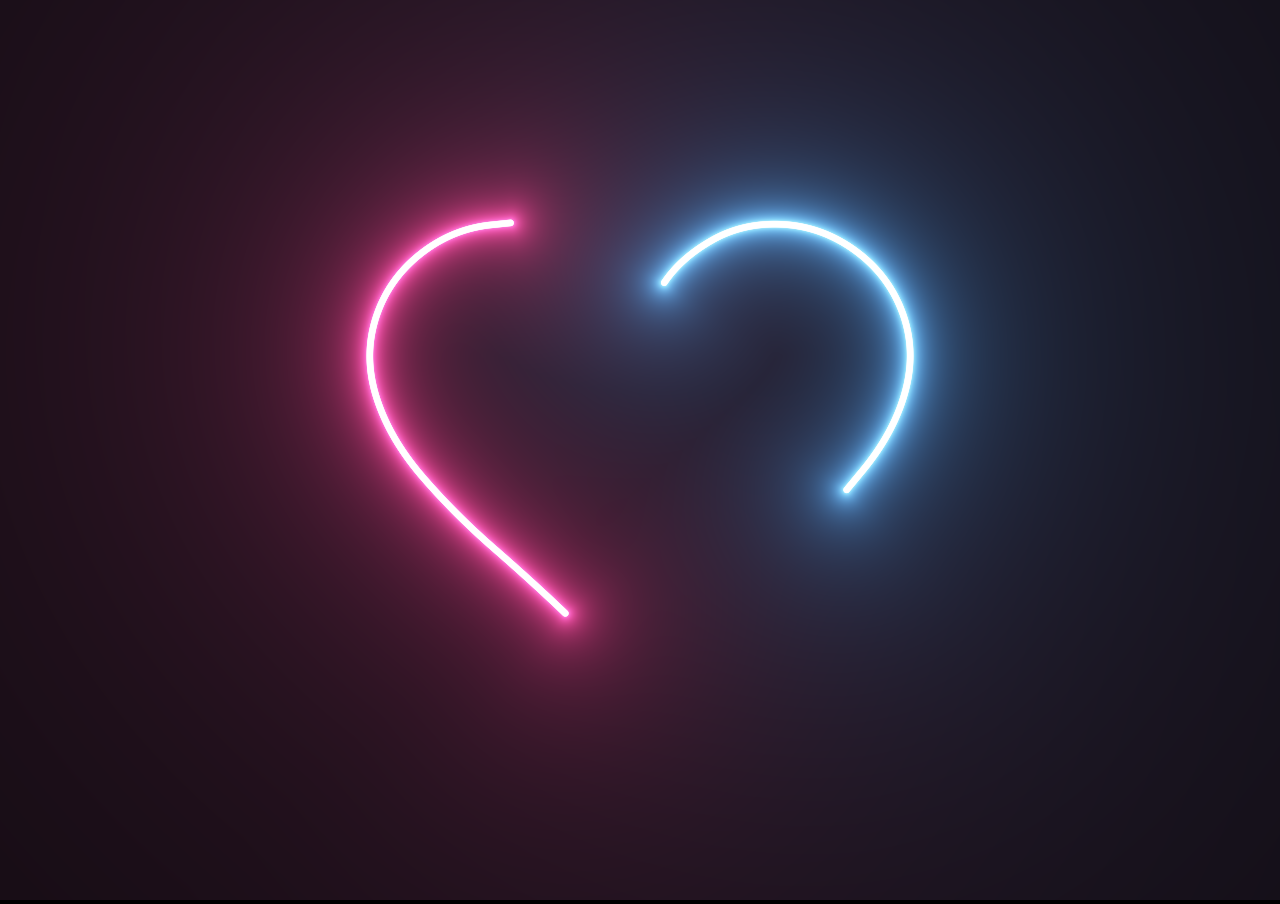
<file: Loading/loading.html>
<!DOCTYPE html>
<html lang="en">

<head>
    <meta charset="UTF-8">
    <meta http-equiv="X-UA-Compatible" content="IE=edge">
    <meta name="viewport" content="width=device-width, initial-scale=1.0">
    <title>💜</title>
    <link rel="stylesheet" href="./loading.css">
    <link rel="shortcut icon" href="../icone-de-coeur-violet-1.png" type="image/x-icon">
</head>

<body>
    <canvas id="canvas" width="1400" height="600"></canvas>

    <script src="./loading.js"></script>
</body>

</html>
</file>
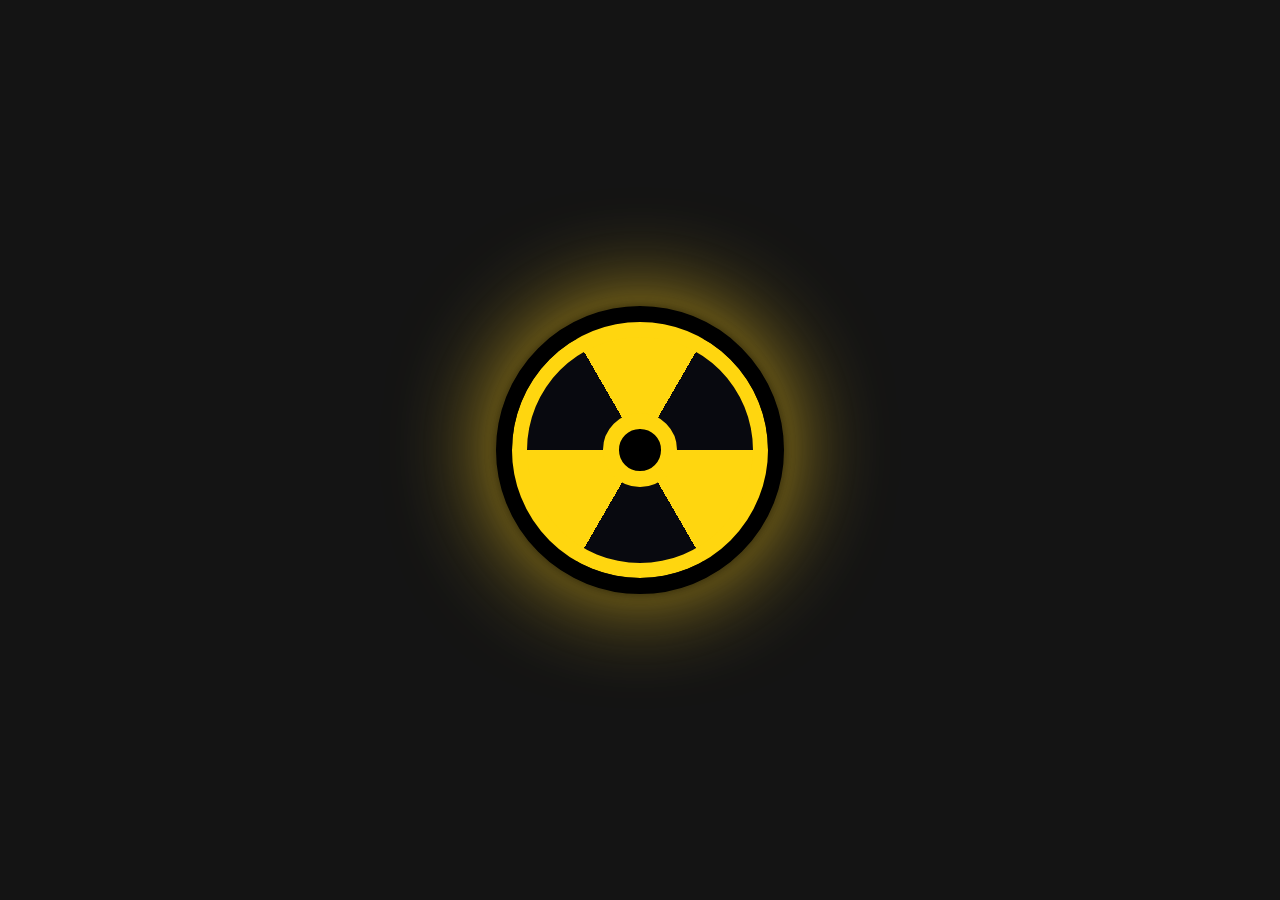
<file: nuclearloading/nuclear.html>
<!DOCTYPE html>
<html lang="en">

<head>
    <meta charset="UTF-8">
    <meta http-equiv="X-UA-Compatible" content="IE=edge">
    <meta name="viewport" content="width=device-width, initial-scale=1.0">
    <title>CHELONI - Fallot</title>
    <link rel="stylesheet" href="./nuclear.css">
    <link rel="shortcut icon" href="../Screenshot (81).png" type="image/x-icon">
</head>

<body>

    <div id="flash"></div>

    <div class="center">
        <div class="instance"></div>
    </div>

    <script>
        setInterval(function() {
            document.getElementById("flash").style.display = "block";
        }, 6000);
        setInterval(function() {
            window.location.href = "../fallout/fallout.html";
        }, 11000);
    </script>

</body>

</html>
</file>
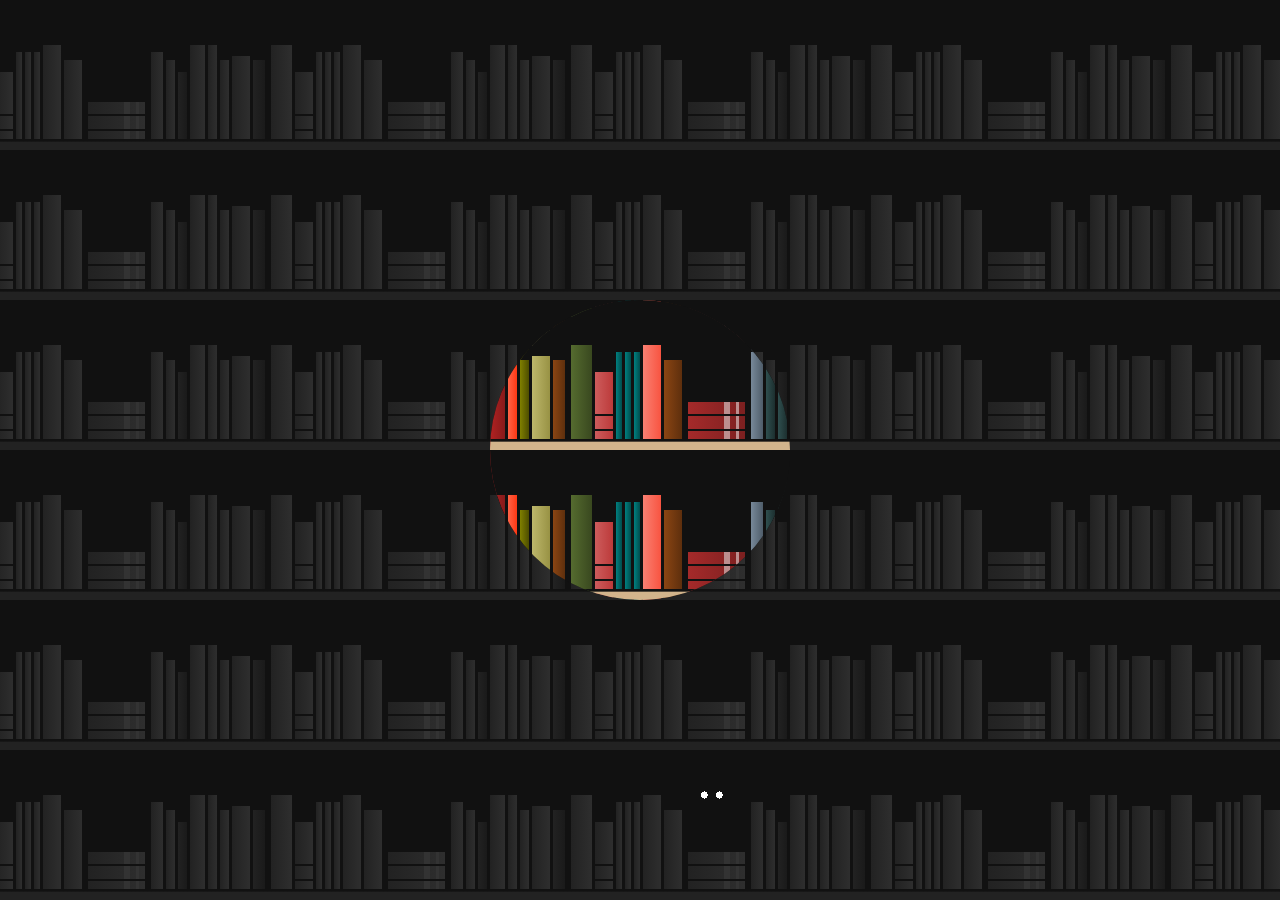
<file: Search/search.html>
<!DOCTYPE html>
<html lang="en">

<head>
    <meta charset="UTF-8">
    <meta http-equiv="X-UA-Compatible" content="IE=edge">
    <meta name="viewport" content="width=device-width, initial-scale=1.0">
    <title>X AMORE</title>
    <link rel="stylesheet" href="./search.css">
    <link rel="shortcut icon" href="../icone-de-coeur-violet-1.png" type="image/x-icon">
</head>

<body>
    <div></div>

    <script>
        setTimeout(function() {
            window.location.href = "../OurStory/index.html";
        }, 5000);
    </script>
</body>

</html>
</file>
<file: arruolamento/arruolamento.css>
@import url('https://fonts.googleapis.com/css2?family=Poppins:wght@200;300;400;500;600;700&display=swap');
* {
    margin: 0;
    padding: 0;
    box-sizing: border-box;
    font-family: 'Poppins', sans-serif;
}

body {
    display: flex;
    height: 100vh;
    justify-content: center;
    align-items: center;
    background-image: linear-gradient(rgba(0, 0, 0, 0.527), rgba(0, 0, 0, 0.5)), url(./Vault_tec.jpg);
    padding: 10px;
    backdrop-filter: blur(5px);
    color: white;
}

.container {
    max-width: 700px;
    width: 100%;
    background: rgb(20, 20, 20);
    padding: 25px 30px;
    border-radius: 5px;
}

.container .title {
    font-size: 25px;
    font-weight: 500;
    position: relative;
}

.container .title::before {
    content: '';
    position: absolute;
    height: 3px;
    width: 30px;
    left: 0;
    bottom: 0;
    background: #c2aa50;
}

.container form .user-details {
    display: flex;
    flex-wrap: wrap;
    justify-content: space-between;
    margin: 20px 0 12px 0;
}

form .user-details .input-box {
    margin-bottom: 15px;
    width: calc(100% / 2 - 20px);
}

.user-details .input-box .details {
    display: block;
    font-weight: 500;
    margin-bottom: 5px;
}

.user-details .input-box input {
    height: 45px;
    width: 100%;
    outline: none;
    border-radius: 5px;
    border: 1px solid #ccc;
    padding-left: 15px;
    font-size: 16px;
    border-bottom-width: 2px;
    transition: all 0.3s ease;
}

.user-details .input-box input:focus,
.user-details .input-box input:valid {
    border-color: #c2aa50;
}

form .question-section .question-title {
    font-size: 20px;
    font-weight: 500;
}

form .question-section .radios {
    display: flex;
    width: 20%;
    margin: 14px 0;
    justify-content: space-between;
}

.question-section .radios label {
    display: flex;
    align-items: center;
}

.question-section .radios .dot {
    height: 18px;
    width: 18px;
    background: #d9d9d9;
    border-radius: 50%;
    margin-right: 10px;
    border: 5px solid transparent;
    transition: all 0.3 ease;
}

#dot-1:checked~.radios label .one,
#dot-2:checked~.radios label .two,
#dot-3:checked~.radios label .three,
#dot-4:checked~.radios label .four,
#dot-5:checked~.radios label .five,
#dot-6:checked~.radios label .six {
    border-color: #d9d9d9;
    background: #204c8b;
}

form input[type="radio"] {
    display: none;
}

form .button {
    height: 45px;
    margin: 45px 0;
}

form .button input {
    height: 100%;
    width: 100%;
    outline: none;
    color: #000;
    border: none;
    font-size: 18px;
    font-weight: 500;
    border-radius: 5px;
    letter-spacing: 1px;
    background: #c2aa50;
    cursor: pointer;
}

form .button input:hover {
    background: #204c8b;
    transition: all 0.3s ease;
}

@media (max-width: 584px) {
    .container {
        max-width: 100%;
    }
    .form .user-details .input-box {
        margin-bottom: 15px;
        width: 100%;
    }
    form .question-section .radios {
        width: 100%;
    }
    .container form .user-details {
        max-height: 300px;
        overflow-y: scroll;
    }
    .user-details::-webkit-scrollbar {
        width: 0;
    }
}
</file>
<file: contact/contactload.css>
* {
    margin: 0;
    padding: 0;
    box-sizing: border-box;
}

body {
    display: flex;
    justify-content: center;
    align-items: center;
    min-height: 100vh;
    background: #222;
}

.container {
    position: relative;
    width: 100%;
    display: flex;
    justify-content: center;
    align-items: center;
    -webkit-box-reflect: below 0.063rem linear-gradient(#0001, #0004);
}

.container .loader {
    position: relative;
    width: 12.5rem;
    height: 12.5rem;
    border-radius: 50%;
    background: #232424;
    animation: animate 2s linear infinite;
}

@keyframes animate {
    0% {
        transform: rotate(0deg);
    }
    100% {
        transform: rotate(360deg);
    }
}

.container .loader::before {
    content: '';
    position: absolute;
    top: 0;
    left: 0;
    width: 50%;
    height: 100%;
    background: linear-gradient(to top, transparent, rgba(2, 131, 252, 0.4));
    background-size: 6.25rem 11.25rem;
    background-repeat: no-repeat;
    border-top-left-radius: 6.25rem;
    border-bottom-left-radius: 6.25rem;
}

.container .loader::after {
    content: '';
    position: absolute;
    top: 0;
    left: 50%;
    transform: translateX(-50%);
    width: 1.25rem;
    height: 1.25rem;
    background: #05daf7;
    border-radius: 50%;
    z-index: 10;
    box-shadow: 0 0 0.625rem #05daf7, 0 0 1.25rem #05daf7, 0 0 1.875rem #05daf7, 0 0 2.5rem #05daf7, 0 0 3.125rem #05daf7, 0 0 3.75rem #05daf7, 0 0 4.375rem #05daf7, 0 0 5rem #05daf7, 0 0 5.625rem #05daf7, 0 0 6.25rem #05daf7;
}

.container .loader span {
    position: absolute;
    top: 1.25rem;
    left: 1.25rem;
    right: 1.25rem;
    bottom: 1.25rem;
    background: #252727;
    border-radius: 50%;
}
</file>
<file: credits/credits.css>
body {
    width: 100%;
    height: 100%;
    background: #000;
    overflow: hidden;
}

.fade {
    position: relative;
    width: 100%;
    min-height: 60vh;
    top: -1.563rem;
    background-image: linear-gradient(0deg, transparent, black 75%);
    z-index: 1;
}

.credits {
    display: flex;
    justify-content: center;
    position: relative;
    height: 50rem;
    color: #FF7B19;
    font-family: 'Pathway Gothic One', sans-serif;
    font-size: 500%;
    font-weight: 600;
    letter-spacing: 0.375rem;
    line-height: 150%;
    perspective: 25rem;
    text-align: center;
}

.crawl {
    position: relative;
    top: 99999px;
    transform-origin: 50% 100%;
    animation: crawl 40s linear;
}

.crawl>.title {
    font-size: 90%;
    text-align: center;
}

.crawl>.title h1 {
    margin: 0 0 6.25rem;
    text-transform: uppercase;
}

@keyframes crawl {
    0% {
        top: -6.25rem;
        transform: rotateX(20deg) translateZ(0);
    }
    100% {
        top: -500rem;
        transform: rotateX(20deg) translateZ(-156.25rem);
    }
}
</file>
<file: fallout/fallout.css>
* {
    margin: 0;
    padding: 0;
    font-family: consolas;
    box-sizing: border-box;
}

.first-div {
    display: flex;
    justify-content: center;
    align-items: center;
    min-height: 100vh;
    background-image: url('./back2.jpg');
    background-size: cover;
    background-attachment: fixed;
}

.container {
    width: 80rem;
    position: relative;
    display: flex;
    justify-content: space-between;
}

.container .card {
    position: relative;
    width: 26rem;
    height: 25rem;
}

.container .card .face {
    position: absolute;
    top: 0;
    left: 0;
    width: 100%;
    height: 100%;
    transition: 0.5s;
}

.container .card .face.face1 {
    background: #333;
    display: flex;
    justify-content: center;
    align-items: center;
    z-index: 1;
    transform-origin: bottom;
}

.container .card .face.face1 img {
    max-width: 11rem;
}

.container .card .face.face1 h3 {
    margin: 0.625rem 0 0;
    color: #fff;
    text-align: center;
    font-size: 2em;
}

.container .card:hover .face.face1 {
    transform: translateY(-100%) rotateX(90deg);
    background: #f03902;
}

.container .card .face.face2 {
    background: #fff;
    display: flex;
    justify-content: center;
    align-items: center;
    padding: 1.25rem;
    transform-origin: top;
    transform: translateY(100%) rotateX(90deg);
}

.container .card:hover .face.face2 {
    transform: translateY(0) rotateX(0deg);
}

.second-div {
    min-height: 80vh;
    background-image: url('./introback1.png');
}

.third-div {
    min-height: 100vh;
    background-image: url('./Immagine_centrata.png');
    background-attachment: fixed;
    background-size: cover;
    display: flex;
    justify-content: flex-end;
    align-items: center;
}

.container2 {
    position: relative;
    display: flex;
    justify-content: center;
    align-items: center;
    max-width: 75rem;
    flex-wrap: wrap;
    z-index: 1;
    margin-right: 10%;
}

.container2 .card2 {
    position: relative;
    width: 17.5rem;
    height: 25rem;
    box-shadow: 1.25rem 1.25rem 3.125rem rgba(0, 0, 0, 0.5);
    border-radius: 0.938rem;
    background: rgba(255, 255, 255, 0.1);
    overflow: hidden;
    display: flex;
    justify-content: center;
    align-items: center;
    border-top: 0.063rem solid rgba(255, 255, 255, 0.5);
    border-left: 0.063rem solid rgba(255, 255, 255, 0.5);
    backdrop-filter: blur(0.313rem);
}

.container2 .card2 .content {
    padding: 1.25rem;
    text-align: center;
    transform: translateY(6.25rem);
    opacity: 0;
    transition: 0.5s;
}

.container2 .card2:hover .content {
    transform: translateY(0rem);
    opacity: 1;
}

.container2 .card2 .content h1 {
    position: absolute;
    top: -4rem;
    right: 1.875rem;
    font-size: 5em;
    color: rgba(255, 255, 255, 0.05);
    pointer-events: none;
}

.container2 .card2 .content h2 {
    font-size: 1.8em;
    color: #fff;
    z-index: 1;
}

.container2 .card2 .content p {
    font-size: 1em;
    color: #fff;
    font-weight: 300;
    margin-bottom: 1rem;
}

.warning {
    color: red;
    font-weight: bold;
    font-size: 1.3em;
}

a {
    position: relative;
    background: #444;
    color: #fff;
    text-decoration: none;
    text-transform: uppercase;
    font-size: 1.5em;
    letter-spacing: 0.1em;
    padding: 0.625rem 1.875rem;
    transition: 0.5s;
}

a:hover {
    letter-spacing: 0.25em;
}

a::before {
    content: '';
    position: absolute;
    inset: 0.125rem;
    background: #27282c;
}

a span {
    position: relative;
    z-index: 1;
}
</file>
<file: foto section/style.css>
@font-face {
    font-family: 'Minecraft';
    src: url(../minecraft_evenings/Minecraft\ Evenings.ttf);
}

* {
    margin: 0;
    padding: 0;
    box-sizing: border-box;
}

body {
    display: flex;
    justify-content: center;
    align-items: center;
    min-height: 100vh;
    background: #000;
}

.box {
    position: relative;
    width: 12.5rem;
    height: 12.5rem;
    transform-style: preserve-3d;
    animation: animate 20s linear infinite;
}

@keyframes animate {
    0% {
        transform: perspective(62.5rem) rotateY(0deg);
    }
    100% {
        transform: perspective(62.5rem) rotateY(360deg);
    }
}

.box span {
    position: absolute;
    top: 0;
    left: 0;
    width: 100%;
    height: 100%;
    transform-origin: center;
    transform-style: preserve-3d;
    transform: rotateY(calc(var(--i) * 45deg)) translateZ(25rem);
    -webkit-box-reflect: below 0rem linear-gradient(transparent, transparent, #0004);
}

.box span img {
    position: absolute;
    top: 0;
    left: 0;
    width: 100%;
    height: 100%;
    object-fit: cover;
    transition: 0.5s;
}

span:hover img {
    transform: translateY(-3.125rem) scale(1.2);
    cursor: pointer;
}
</file>
<file: foto section/foto.css>
@import url('https://fonts.googleapis.com/css2?family=Poppins:wght@700&display=swap');
* {
    margin: 0;
    padding: 0;
    box-sizing: border-box;
    font-family: 'Poppins', sans-serif;
}

body {
    display: flex;
    justify-content: center;
    align-items: center;
    min-height: 100vh;
    background: black;
}

h2 {
    position: relative;
    font-size: 14vw;
    color: black;
    -webkit-text-stroke: 0.5vw #1c1d20;
    text-transform: uppercase;
}

h2::before {
    content: attr(data-text);
    position: absolute;
    top: 0;
    left: 0;
    width: 0;
    height: 100%;
    color: #f12106;
    -webkit-text-stroke: 0vw #1c1d20;
    border-right: 0.125rem solid #f12106;
    overflow: hidden;
    animation: animate 6s linear infinite;
}

@keyframes animate {
    0%,
    10%,
    100% {
        width: 0;
    }
    70%,
    90% {
        width: 100%;
    }
}
</file>
<file: Loading/loading.css>
body {
    background-color: #000;
    margin: 0;
    overflow: hidden;
    background-repeat: no-repeat;
}
</file>
<file: nuclearloading/nuclear.css>
body {
    background: rgb(20, 20, 20);
    margin: 0;
    padding: 0;
    overflow: hidden;
}

.center {
    display: flex;
    justify-content: center;
    align-items: center;
    min-height: 100vh;
}

.instance {
    filter: drop-shadow(0px -0.125rem 3.125rem rgba(201, 165, 27, 1));
    box-shadow: inset 0 0 0 0.938rem rgb(255, 214, 15), 0 0 0.625rem 0.063rem rgba(0, 0, 0, 0.5);
    position: relative;
    width: 16em;
    height: 16em;
    margin: 1em auto;
    border: 1em solid black;
    border-radius: 100%;
    background: linear-gradient(60deg, #08090f 63.78%, transparent 63.78%), linear-gradient(-60deg, #08090f 63.78%, transparent 63.78%) 100% 0, linear-gradient(60deg, transparent 36.22%, #ffd60f 36.22%) 100% 100%, linear-gradient(-60deg, transparent 36.22%, #ffd60f 36.22%) 0% 100%, #ffd60f linear-gradient(#08090f, #08090f) 50% 100%;
    background-repeat: no-repeat;
    background-size: 50% 50%;
    transition: 1s;
    animation: animate 6s linear infinite;
}

.instance::after {
    content: '';
    position: absolute;
    background-color: black;
    top: 50%;
    left: 50%;
    margin: -2.3em;
    width: 2.6em;
    height: 2.6em;
    border-radius: 50%;
    border: 1em solid #ffd60f;
    box-shadow: inset 0 0 0.313rem 0.063rem rgba(0, 0, 0, 0.5);
}

@keyframes animate {
    0% {
        transform: rotate(800deg);
    }
    70% {
        transform: rotate(0deg);
    }
    90% {
        filter: drop-shadow(0px -0.125rem 20.125rem rgba(201, 165, 27, 1));
    }
}

#flash {
    height: 100vh;
    background: #fff;
    transition: 1s;
    display: none;
    animation: fadeIn 5s;
}

@keyframes fadeIn {
    0% {
        opacity: 0;
    }
    50% {
        opacity: 1;
    }
    100% {
        background: #1e1e1e;
    }
}
</file>
<file: Search/search.css>
* {
    margin: 0;
    padding: 0;
    box-sizing: border-box;
}

div {
    width: 100vw;
    height: 100vh;
    min-height: 350px;
    margin: 0;
    position: relative;
    background-color: #111;
    background-image: linear-gradient(to top, #222 5%, #111 6%, #111 7%, transparent 7%), linear-gradient(to bottom, #111 30%, transparent 30%), linear-gradient(to right, #222, #2e2e2e 5%, transparent 5%), linear-gradient(to right, transparent 6%, #222 6%, #2e2e2e 9%, transparent 9%), linear-gradient(to right, transparent 27%, #222 27%, #2e2e2e 34%, transparent 34%), linear-gradient(to right, transparent 51%, #222 51%, #2e2e2e 57%, transparent 57%), linear-gradient(to bottom, #111 35%, transparent 35%), linear-gradient(to right, transparent 42%, #222 42%, #2e2e2e 44%, transparent 44%), linear-gradient(to right, transparent 45%, #222 45%, #2e2e2e 47%, transparent 47%), linear-gradient(to right, transparent 48%, #222 48%, #2e2e2e 50%, transparent 50%), linear-gradient(to right, transparent 87%, #222 87%, #2e2e2e 91%, transparent 91%), linear-gradient(to bottom, #111 37.5%, transparent 37.5%), linear-gradient(to right, transparent 14%, #222 14%, #2e2e2e 20%, transparent 20%), linear-gradient(to bottom, #111 40%, transparent 40%), linear-gradient(to right, transparent 10%, #222 10%, #2e2e2e 13%, transparent 13%), linear-gradient(to right, transparent 21%, #222 21%, #1a1a1a 25%, transparent 25%), linear-gradient(to right, transparent 58%, #222 58%, #2e2e2e 64%, transparent 64%), linear-gradient(to right, transparent 92%, #222 92%, #2e2e2e 95%, transparent 95%), linear-gradient(to bottom, #111 48%, transparent 48%), linear-gradient(to right, transparent 96%, #222 96%, #1a1a1a 99%, transparent 99%), linear-gradient(to bottom, transparent 68.5%, transparent 76%, #111 76%, #111 77.5%, transparent 77.5%, transparent 86%, #111 86%, #111 87.5%, transparent 87.5%), linear-gradient(to right, transparent 35%, #222 35%, #2e2e2e 41%, transparent 41%), linear-gradient(to bottom, #111 68%, transparent 68%), linear-gradient(to right, transparent 78%, #333 78%, #333 80%, transparent 80%, transparent 82%, #333 82%, #333 83%, transparent 83%), linear-gradient(to right, transparent 66%, #222 66%, #2e2e2e 85%, transparent 85%);
    background-size: 300px 150px;
    background-position: center bottom;
}

div:before {
    content: '';
    width: 100%;
    height: 100%;
    position: absolute;
    left: 0;
    top: 0;
    background-color: #111;
    background-image: linear-gradient(to top, #d2b48c 5%, #111 6%, #111 7%, transparent 7%), linear-gradient(to bottom, #111 30%, transparent 30%), linear-gradient(to right, #b22222, #871a1a 5%, transparent 5%), linear-gradient(to right, transparent 6%, #ff6347 6%, #ff3814 9%, transparent 9%), linear-gradient(to right, transparent 27%, #556b2f 27%, #39481f 34%, transparent 34%), linear-gradient(to right, transparent 51%, #fa8072 51%, #f85441 57%, transparent 57%), linear-gradient(to bottom, #111 35%, transparent 35%), linear-gradient(to right, transparent 42%, #008080 42%, #004d4d 44%, transparent 44%), linear-gradient(to right, transparent 45%, #008080 45%, #004d4d 47%, transparent 47%), linear-gradient(to right, transparent 48%, #008080 48%, #004d4d 50%, transparent 50%), linear-gradient(to right, transparent 87%, #789 87%, #4f5d6a 91%, transparent 91%), linear-gradient(to bottom, #111 37.5%, transparent 37.5%), linear-gradient(to right, transparent 14%, #bdb76b 14%, #989244 20%, transparent 20%), linear-gradient(to bottom, #111 40%, transparent 40%), linear-gradient(to right, transparent 10%, #808000 10%, #4d4d00 13%, transparent 13%), linear-gradient(to right, transparent 21%, #8b4513 21%, #5e2f0d 25%, transparent 25%), linear-gradient(to right, transparent 58%, #8b4513 58%, #5e2f0d 64%, transparent 64%), linear-gradient(to right, transparent 92%, #2f4f4f 92%, #1c2f2f 95%, transparent 95%), linear-gradient(to bottom, #111 48%, transparent 48%), linear-gradient(to right, transparent 96%, #2f4f4f 96%, #1c2f2f 99%, transparent 99%), linear-gradient(to bottom, transparent 68.5%, transparent 76%, #111 76%, #111 77.5%, transparent 77.5%, transparent 86%, #111 86%, #111 87.5%, transparent 87.5%), linear-gradient(to right, transparent 35%, #cd5c5c 35%, #bc3a3a 41%, transparent 41%), linear-gradient(to bottom, #111 68%, transparent 68%), linear-gradient(to right, transparent 78%, #bc8f8f 78%, #bc8f8f 80%, transparent 80%, transparent 82%, #bc8f8f 82%, #bc8f8f 83%, transparent 83%), linear-gradient(to right, transparent 66%, #a52a2a 66%, #7c2020 85%, transparent 85%);
    background-size: 300px 150px;
    background-position: center bottom;
    clip-path: circle(150px at center center);
    animation: flashlight 5000ms infinite;
}

div:after {
    content: '';
    width: 25px;
    height: 10px;
    position: absolute;
    left: calc(50% + 59px);
    bottom: 100px;
    background-repeat: no-repeat;
    background-image: radial-gradient(circle, #fff 50%, transparent 50%), radial-gradient(circle, #fff 50%, transparent 50%);
    background-size: 10px 10px;
    background-position: left center, right center;
    animation: eyes 5000ms infinite;
}

@-moz-keyframes flashlight {
    0%,
    9% {
        opacity: 0;
        clip-path: circle(150px at 45% 10%);
    }
    10%,
    15%,
    85% {
        opacity: 1;
    }
    50% {
        clip-path: circle(150px at 60% 20%);
    }
    54%,
    100% {
        clip-path: circle(150px at 55% 92%);
    }
    88%,
    100% {
        opacity: 0;
    }
}

@-webkit-keyframes flashlight {
    0%,
    9% {
        opacity: 0;
        clip-path: circle(150px at 45% 10%);
    }
    10%,
    15%,
    85% {
        opacity: 1;
    }
    50% {
        clip-path: circle(150px at 60% 20%);
    }
    54%,
    100% {
        clip-path: circle(150px at 55% 92%);
    }
    88%,
    100% {
        opacity: 0;
    }
}

@-o-keyframes flashlight {
    0%,
    9% {
        opacity: 0;
        clip-path: circle(150px at 45% 10%);
    }
    10%,
    15%,
    85% {
        opacity: 1;
    }
    50% {
        clip-path: circle(150px at 60% 20%);
    }
    54%,
    100% {
        clip-path: circle(150px at 55% 92%);
    }
    88%,
    100% {
        opacity: 0;
    }
}

@keyframes flashlight {
    0%,
    9% {
        opacity: 0;
        clip-path: circle(150px at 45% 10%);
    }
    10%,
    15%,
    85% {
        opacity: 1;
    }
    50% {
        clip-path: circle(150px at 60% 20%);
    }
    54%,
    100% {
        clip-path: circle(150px at 55% 92%);
    }
    88%,
    100% {
        opacity: 0;
    }
}

@-moz-keyframes eyes {
    0%,
    52% {
        opacity: 0;
    }
    53%,
    87% {
        opacity: 1;
    }
    64% {
        transform: scaleY(1);
    }
    67% {
        transform: scaleY(0);
    }
    70% {
        transform: scaleY(1);
    }
    88%,
    100% {
        opacity: 0;
    }
}

@-webkit-keyframes eyes {
    0%,
    52% {
        opacity: 0;
    }
    53%,
    87% {
        opacity: 1;
    }
    64% {
        transform: scaleY(1);
    }
    67% {
        transform: scaleY(0);
    }
    70% {
        transform: scaleY(1);
    }
    88%,
    100% {
        opacity: 0;
    }
}

@-o-keyframes eyes {
    0%,
    52% {
        opacity: 0;
    }
    53%,
    87% {
        opacity: 1;
    }
    64% {
        transform: scaleY(1);
    }
    67% {
        transform: scaleY(0);
    }
    70% {
        transform: scaleY(1);
    }
    88%,
    100% {
        opacity: 0;
    }
}

@keyframes eyes {
    0%,
    52% {
        opacity: 0;
    }
    53%,
    87% {
        opacity: 1;
    }
    64% {
        transform: scaleY(1);
    }
    67% {
        transform: scaleY(0);
    }
    70% {
        transform: scaleY(1);
    }
    88%,
    100% {
        opacity: 0;
    }
}
</file>
